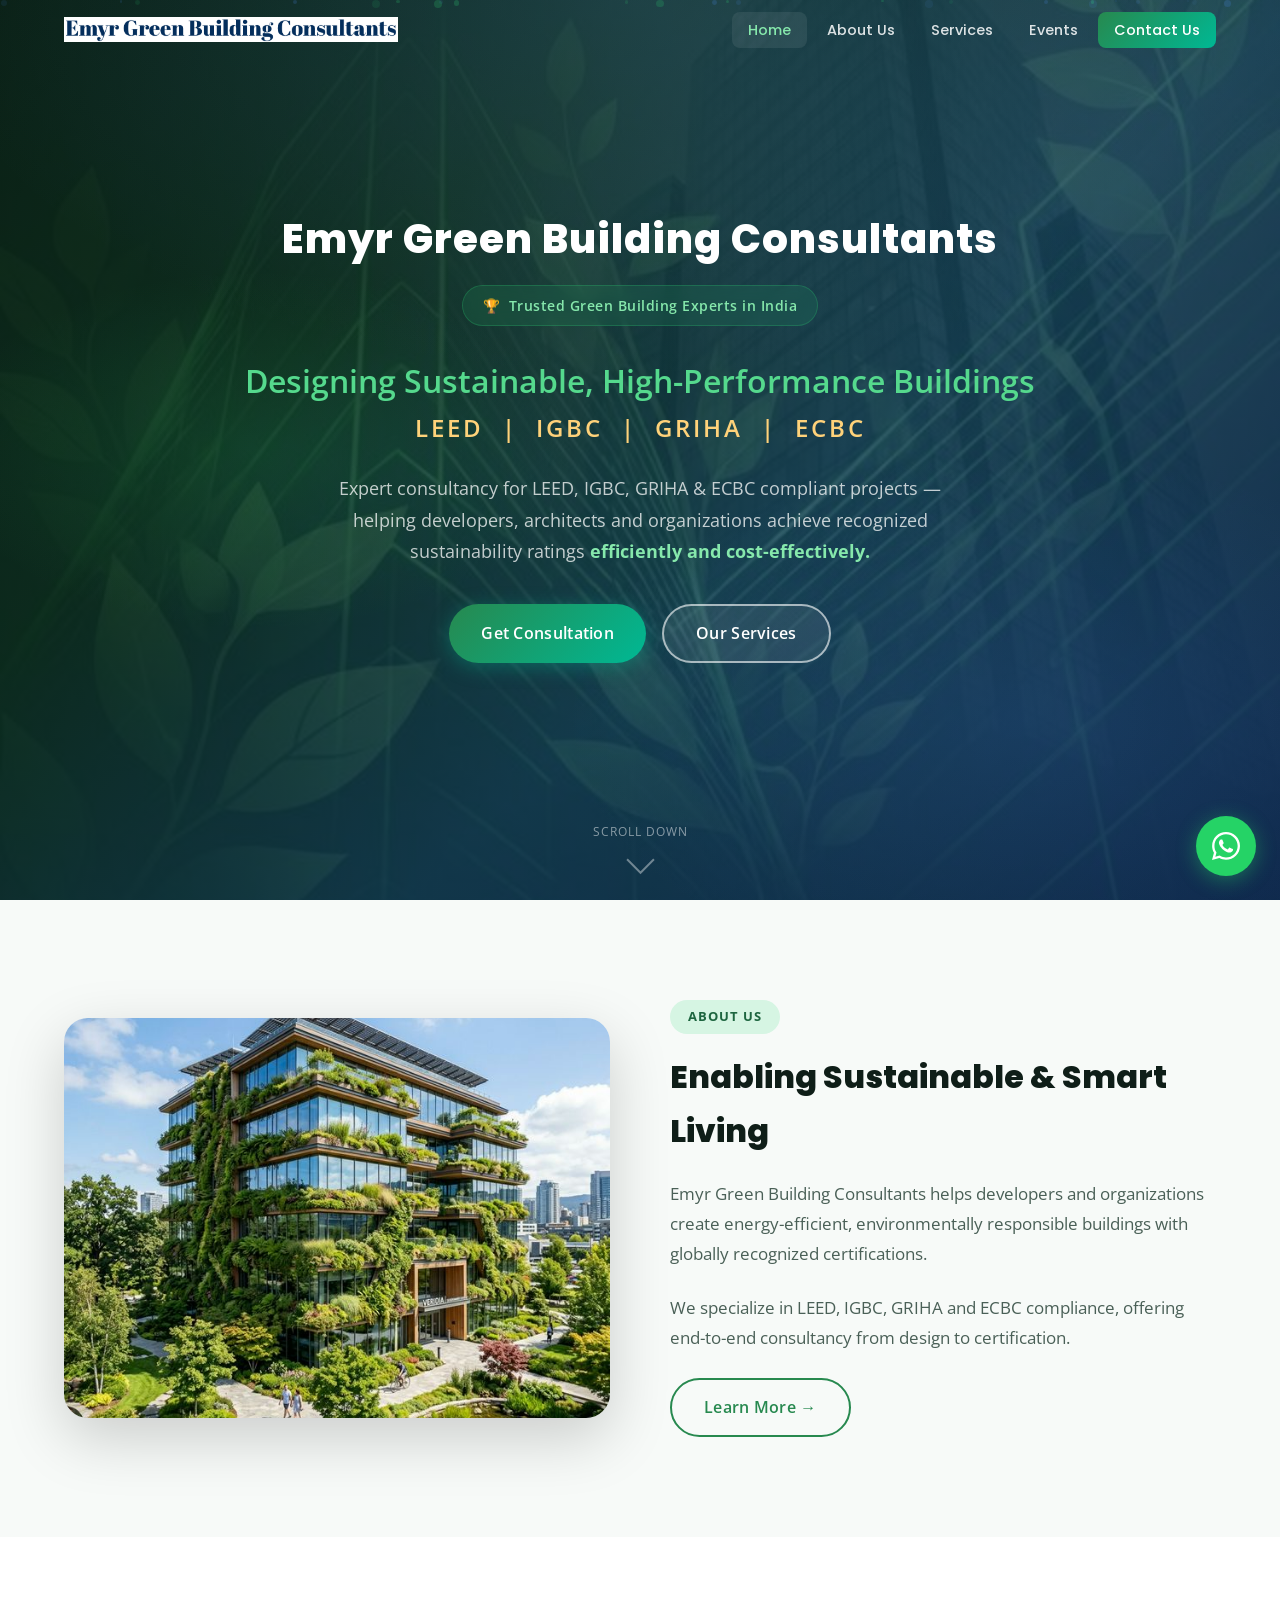
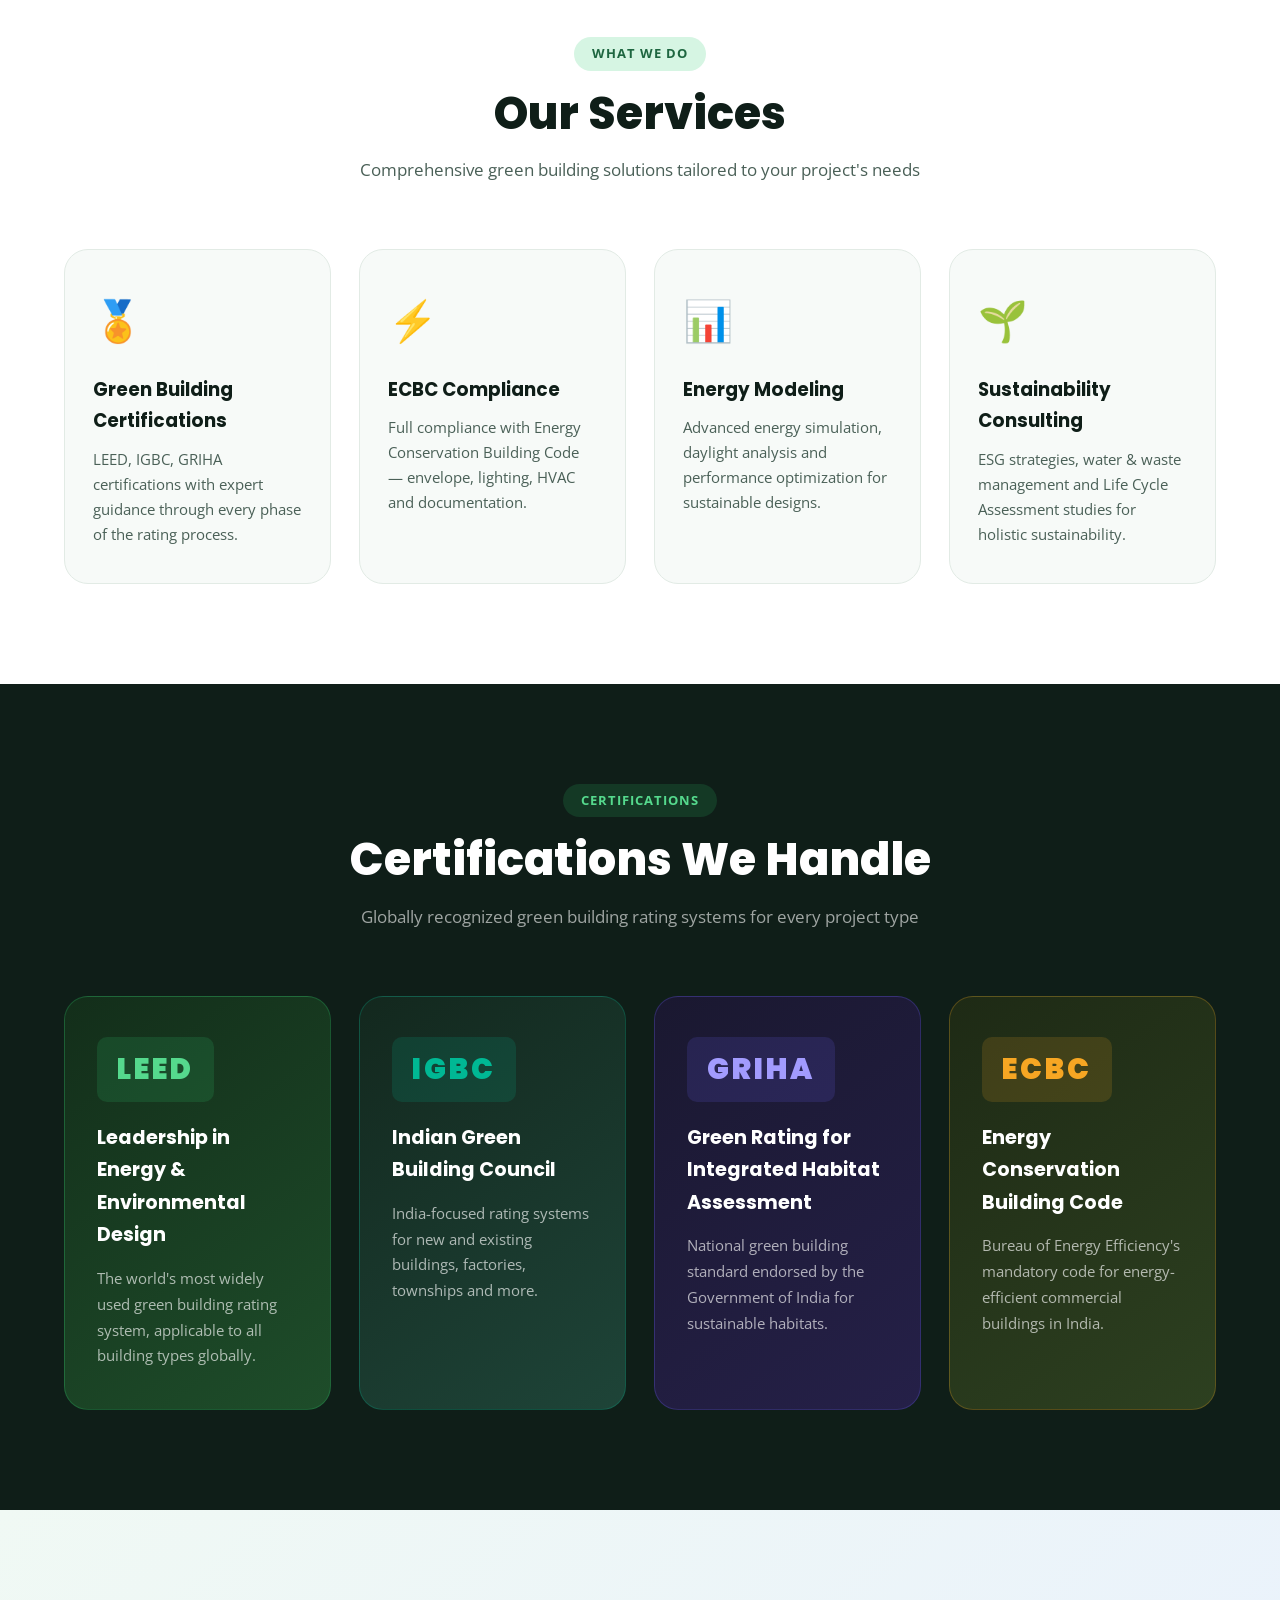
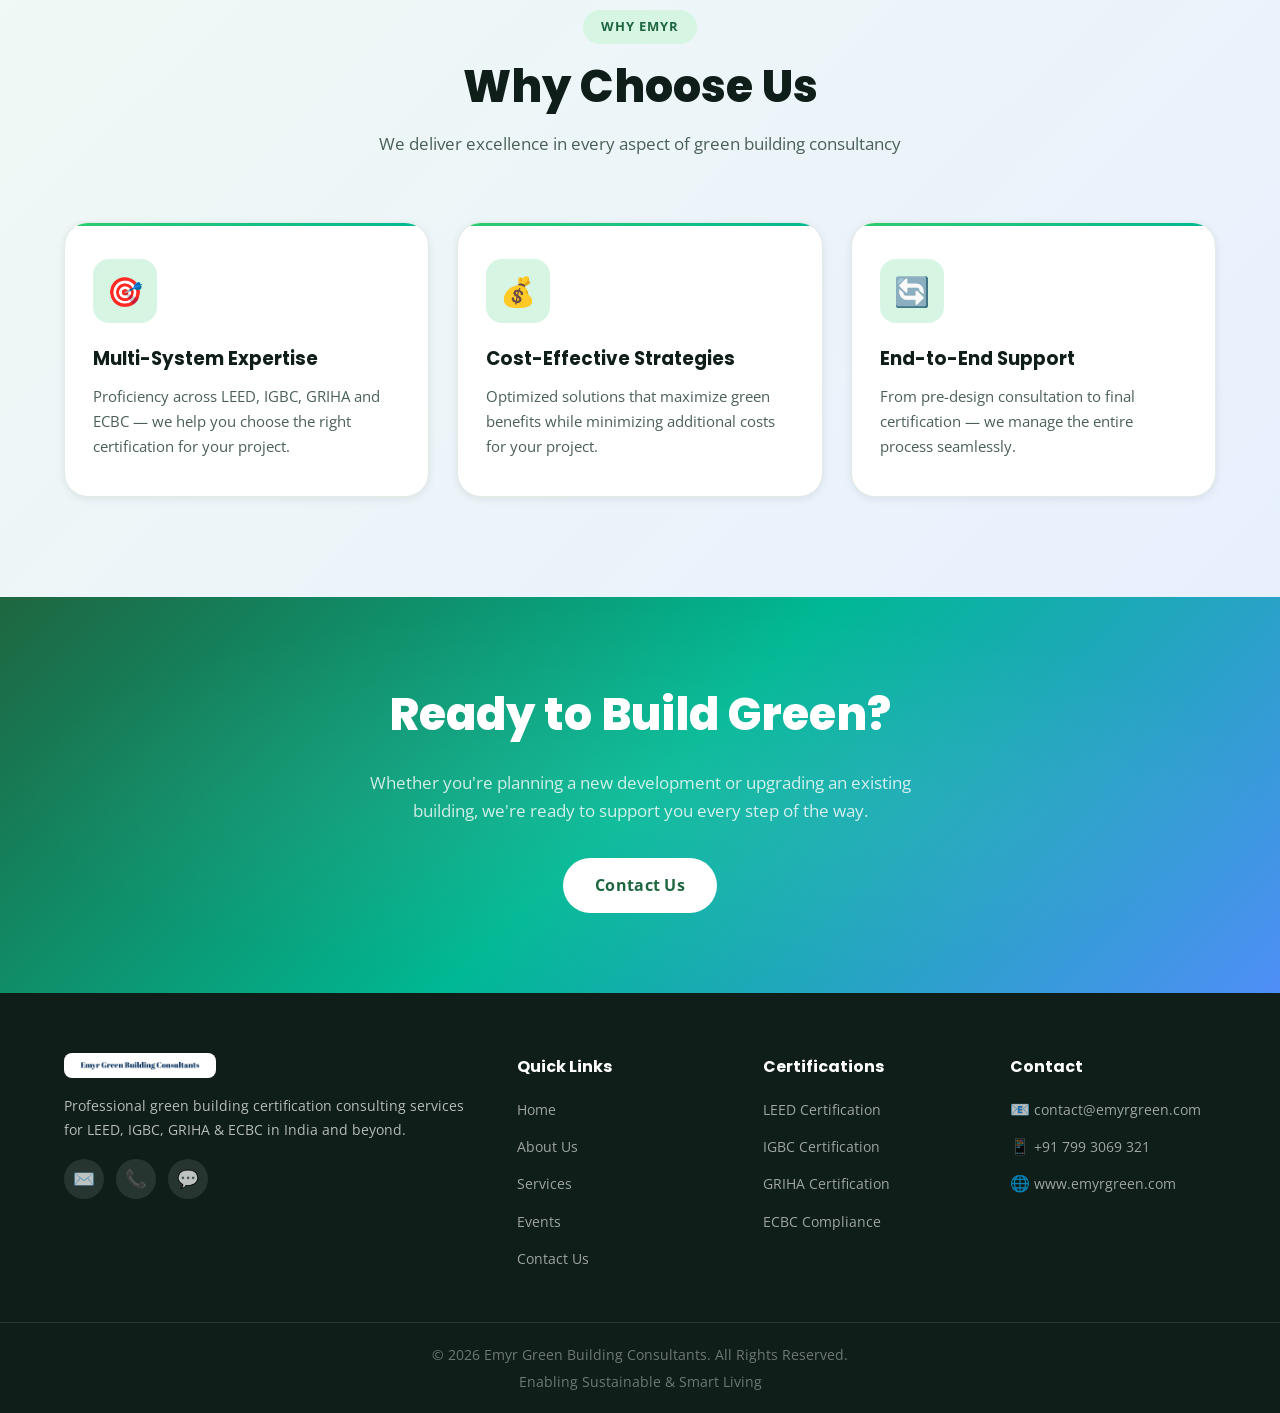
<file: index.html>
<!DOCTYPE html>
<html lang="en">

<head>
  <meta charset="UTF-8" />
  <meta name="viewport" content="width=device-width, initial-scale=1.0" />
  <title>Emyr Green Building Consultants | Sustainable Building Design India</title>
  <meta name="description"
    content="Emyr Green Building Consultants — Expert consultancy for LEED, IGBC, GRIHA & ECBC compliant projects. Designing sustainable, high-performance buildings in India." />
  <meta name="keywords"
    content="Green Building Consultants India, LEED Certification Consultant, IGBC Certification Services, ECBC Compliance Consultant, Sustainable Building Design" />
  <link rel="preconnect" href="https://fonts.googleapis.com" />
  <link rel="preconnect" href="https://fonts.gstatic.com" crossorigin />
  <link
    href="https://fonts.googleapis.com/css2?family=Open+Sans:wght@300;400;500;600;700&family=Poppins:wght@400;500;600;700;800;900&display=swap"
    rel="stylesheet" />
  <link rel="stylesheet" href="style.css" />
  <link rel="icon" type="image/png" href="Emyr1_logo.png" />
</head>

<body>

  <!-- NAVBAR -->
  <nav class="navbar" id="navbar">
    <div class="nav-container">
      <a href="index.html" class="nav-logo">
        <img src="Emyr1_logo.png" alt="Emyr Green Building Consultants" class="logo-img" />
      </a>
      <ul class="nav-links" id="navLinks">
        <li><a href="index.html" class="nav-link active">Home</a></li>
        <li><a href="about.html" class="nav-link">About Us</a></li>
        <li><a href="services.html" class="nav-link">Services</a></li>
        <li><a href="events.html" class="nav-link">Events</a></li>
        <li><a href="contact.html" class="nav-link btn-nav">Contact Us</a></li>
      </ul>
      <button class="hamburger" id="hamburger" aria-label="Toggle menu">
        <span></span><span></span><span></span>
      </button>
    </div>
  </nav>

  <!-- HERO -->
  <section class="hero" id="home">
    <div class="hero-bg-overlay"></div>
    <div class="particles" id="particles"></div>
    <div class="hero-content">
      <div class="hero-main-brand animate-fade-up" style="margin-bottom: 24px;">
        <div
          style="font-size: clamp(2.5rem, 2vw, 2rem); font-weight: 800; color: #fff; line-height: 1.1; font-family: var(--font-heading); letter-spacing: 1px;">
          Emyr Green Building Consultants</div>

      </div>
      <div class="hero-badge animate-fade-up delay-1">
        <span>🏆</span> Trusted Green Building Experts in India
      </div>
      <h1>
        <span class=" hero-subtitle-text">Designing Sustainable, High-Performance Buildings</span>
      </h1>
      <p class="hero-tagline animate-fade-up delay-2" style="font-size: 1.5rem; font-weight: 600;">
        LEED &nbsp;|&nbsp; IGBC &nbsp;|&nbsp; GRIHA &nbsp;|&nbsp; ECBC
      </p>
      <p class="hero-desc animate-fade-up delay-3">
        Expert consultancy for LEED, IGBC, GRIHA & ECBC compliant projects —
        helping developers, architects and organizations achieve recognized sustainability ratings
        <strong>efficiently and cost-effectively.</strong>
      </p>
      <div class="hero-cta animate-fade-up delay-4">
        <a href="contact.html" class="btn btn-primary">Get Consultation</a>
        <a href="services.html" class="btn btn-outline">Our Services</a>
      </div>

    </div>
    <div class="hero-scroll">
      <span>Scroll Down</span>
      <div class="scroll-arrow"></div>
    </div>
  </section>

  <!-- ABOUT SNAPSHOT -->
  <section class="section about-snapshot" id="about-snapshot">
    <div class="container">
      <div class="about-snapshot-grid">
        <div class="about-snapshot-img" data-aos="fade-right">
          <img src="about-hero.png" alt="Sustainable Green Building" />
        </div>
        <div class="about-snapshot-text" data-aos="fade-left">
          <div class="section-tag">ABOUT US</div>
          <h2>Enabling Sustainable &amp; Smart Living</h2>
          <p>Emyr Green Building Consultants helps developers and organizations create energy-efficient, environmentally
            responsible buildings with globally recognized certifications.</p>
          <p>We specialize in LEED, IGBC, GRIHA and ECBC compliance, offering end-to-end consultancy from design to
            certification.</p>
          <a href="about.html" class="btn btn-outline-dark">Learn More →</a>
        </div>
      </div>
    </div>
  </section>

  <!-- SERVICES OVERVIEW -->
  <section class="section services-overview" id="services-overview">
    <div class="container">
      <div class="section-header" data-aos="fade-up">
        <div class="section-tag">What We Do</div>
        <h2 class="section-title">Our Services</h2>
        <p class="section-subtitle">Comprehensive green building solutions tailored to your project's needs</p>
      </div>
      <div class="services-grid">
        <div class="service-card" data-aos="fade-up">
          <div class="service-icon">🏅</div>
          <h3>Green Building Certifications</h3>
          <p>LEED, IGBC, GRIHA certifications with expert guidance through every phase of the rating process.</p>
        </div>
        <div class="service-card" data-aos="fade-up">
          <div class="service-icon">⚡</div>
          <h3>ECBC Compliance</h3>
          <p>Full compliance with Energy Conservation Building Code — envelope, lighting, HVAC and documentation.</p>
        </div>
        <div class="service-card" data-aos="fade-up">
          <div class="service-icon">📊</div>
          <h3>Energy Modeling</h3>
          <p>Advanced energy simulation, daylight analysis and performance optimization for sustainable designs.</p>
        </div>
        <div class="service-card" data-aos="fade-up">
          <div class="service-icon">🌱</div>
          <h3>Sustainability Consulting</h3>
          <p>ESG strategies, water & waste management and Life Cycle Assessment studies for holistic sustainability.</p>
        </div>
      </div>
    </div>
  </section>

  <!-- CERTIFICATIONS WE HANDLE -->
  <section class="section certs-section" id="certifications">
    <div class="container">
      <div class="section-header" data-aos="fade-up">
        <div class="section-tag">Certifications</div>
        <h2 class="section-title">Certifications We Handle</h2>
        <p class="section-subtitle">Globally recognized green building rating systems for every project type</p>
      </div>
      <div class="certs-grid">
        <div class="cert-card leed-card" data-aos="fade-up">
          <div class="cert-logo-text">LEED</div>
          <h3>Leadership in Energy & Environmental Design</h3>
          <p>The world's most widely used green building rating system, applicable to all building types globally.</p>
        </div>
        <div class="cert-card igbc-card" data-aos="fade-up">
          <div class="cert-logo-text">IGBC</div>
          <h3>Indian Green Building Council</h3>
          <p>India-focused rating systems for new and existing buildings, factories, townships and more.</p>
        </div>
        <div class="cert-card griha-card" data-aos="fade-up">
          <div class="cert-logo-text">GRIHA</div>
          <h3>Green Rating for Integrated Habitat Assessment</h3>
          <p>National green building standard endorsed by the Government of India for sustainable habitats.</p>
        </div>
        <div class="cert-card ecbc-card" data-aos="fade-up">
          <div class="cert-logo-text">ECBC</div>
          <h3>Energy Conservation Building Code</h3>
          <p>Bureau of Energy Efficiency's mandatory code for energy-efficient commercial buildings in India.</p>
        </div>
      </div>
    </div>
  </section>

  <!-- WHY CHOOSE US -->
  <section class="section why-us" id="why-us">
    <div class="container">
      <div class="section-header" data-aos="fade-up">
        <div class="section-tag">Why Emyr</div>
        <h2 class="section-title">Why Choose Us</h2>
        <p class="section-subtitle">We deliver excellence in every aspect of green building consultancy</p>
      </div>
      <div class="why-us-grid">
        <div class="why-card" data-aos="fade-up">
          <div class="why-icon">🎯</div>
          <h3>Multi-System Expertise</h3>
          <p>Proficiency across LEED, IGBC, GRIHA and ECBC — we help you choose the right certification for your
            project.</p>
        </div>
        <div class="why-card" data-aos="fade-up">
          <div class="why-icon">💰</div>
          <h3>Cost-Effective Strategies</h3>
          <p>Optimized solutions that maximize green benefits while minimizing additional costs for your project.</p>
        </div>
        <div class="why-card" data-aos="fade-up">
          <div class="why-icon">🔄</div>
          <h3>End-to-End Support</h3>
          <p>From pre-design consultation to final certification — we manage the entire process seamlessly.</p>
        </div>

      </div>
    </div>
  </section>


  <!-- CTA BANNER -->
  <section class="cta-banner">
    <div class="container">
      <div class="cta-content" data-aos="zoom-in">
        <h2>Ready to Build Green?</h2>
        <p>Whether you're planning a new development or upgrading an existing building, we're ready to support you every
          step of the way.</p>
        <a href="contact.html" class="btn btn-white">Contact Us</a>
      </div>
    </div>
  </section>

  <!-- FOOTER -->
  <footer class="footer">
    <div class="footer-top">
      <div class="container">
        <div class="footer-grid">
          <div class="footer-brand">
            <div class="footer-logo">
              <img src="Emyr1_logo.png" alt="Emyr Green Building Consultants" class="logo-img-footer" />
            </div>
            <p>Professional green building certification consulting services for LEED, IGBC, GRIHA & ECBC in India and
              beyond.</p>
            <div class="footer-social">
              <a href="mailto:contact@emyrgreen.com" class="social-link" title="Email">✉️</a>
              <a href="tel:+917993069321" class="social-link" title="Call">📞</a>
              <a href="https://wa.me/917993069321" class="social-link" title="WhatsApp">💬</a>
            </div>
          </div>
          <div class="footer-col">
            <h4>Quick Links</h4>
            <ul>
              <li><a href="index.html">Home</a></li>
              <li><a href="about.html">About Us</a></li>
              <li><a href="services.html">Services</a></li>
              <li><a href="events.html">Events</a></li>
              <li><a href="contact.html">Contact Us</a></li>
            </ul>
          </div>
          <div class="footer-col">
            <h4>Certifications</h4>
            <ul>
              <li><a href="services.html#leed">LEED Certification</a></li>
              <li><a href="services.html#igbc">IGBC Certification</a></li>
              <li><a href="services.html#griha">GRIHA Certification</a></li>
              <li><a href="services.html#ecbc">ECBC Compliance</a></li>
            </ul>
          </div>
          <div class="footer-col">
            <h4>Contact</h4>
            <ul>
              <li>📧 <a href="mailto:contact@emyrgreen.com">contact@emyrgreen.com</a></li>
              <li>📱 <a href="tel:+917993069321">+91 799 3069 321</a></li>
              <li>🌐 <a href="https://www.emyrgreen.com">www.emyrgreen.com</a></li>
            </ul>
          </div>
        </div>
      </div>
    </div>
    <div class="footer-bottom">
      <div class="container">
        <p>&copy; 2026 Emyr Green Building Consultants. All Rights Reserved.</p>
        <p class="footer-credits">Enabling Sustainable & Smart Living</p>
      </div>
    </div>
  </footer>

  <!-- Back to Top -->
  <button class="back-to-top" id="backToTop" title="Back to top" aria-label="Back to top">↑</button>

  <!-- Floating WhatsApp -->
  <a href="https://wa.me/917993069321" class="floating-whatsapp" target="_blank" title="Chat on WhatsApp">
    <svg xmlns="http://www.w3.org/2000/svg" viewBox="0 0 448 512">
      <path
        d="M380.9 97.1C339 55.1 283.2 32 223.9 32c-122.4 0-222 99.6-222 222 0 39.1 10.2 77.3 29.6 111L0 480l117.7-30.9c32.4 17.7 68.9 27 106.1 27h.1c122.3 0 224.1-99.6 224.1-222 0-59.3-25.2-115-67.1-157zm-157 341.6c-33.2 0-65.7-8.9-94-25.7l-6.7-4-69.8 18.3L72 359.2l-4.4-7c-18.5-29.4-28.2-63.3-28.2-98.2 0-101.7 82.8-184.5 184.6-184.5 49.3 0 95.6 19.2 130.4 54.1 34.8 34.9 56.2 81.2 56.1 130.5 0 101.8-84.9 184.6-186.6 184.6zm101.2-138.2c-5.5-2.8-32.8-16.2-37.9-18-5.1-1.9-8.8-2.8-12.5 2.8-3.7 5.6-14.3 18-17.6 21.8-3.2 3.7-6.5 4.2-12 1.4-32.6-16.3-54-29.1-75.5-66-5.7-9.8 5.7-9.1 16.3-30.3 1.8-3.7.9-6.9-.5-9.7-1.4-2.8-12.5-30.1-17.1-41.2-4.5-10.8-9.1-9.3-12.5-9.5-3.2-.2-6.9-.2-10.6-.2-3.7 0-9.7 1.4-14.8 6.9-5.1 5.6-19.4 19-19.4 46.3 0 27.3 19.9 53.7 22.6 57.4 2.8 3.7 39.1 59.7 94.8 83.8 35.2 15.2 49 16.5 66.6 13.9 10.7-1.6 32.8-13.4 37.4-26.4 4.6-13 4.6-24.1 3.2-26.4-1.3-2.5-5-3.9-10.5-6.6z" />
    </svg>
  </a>

  <script src="script.js"></script>
</body>

</html>
</file>
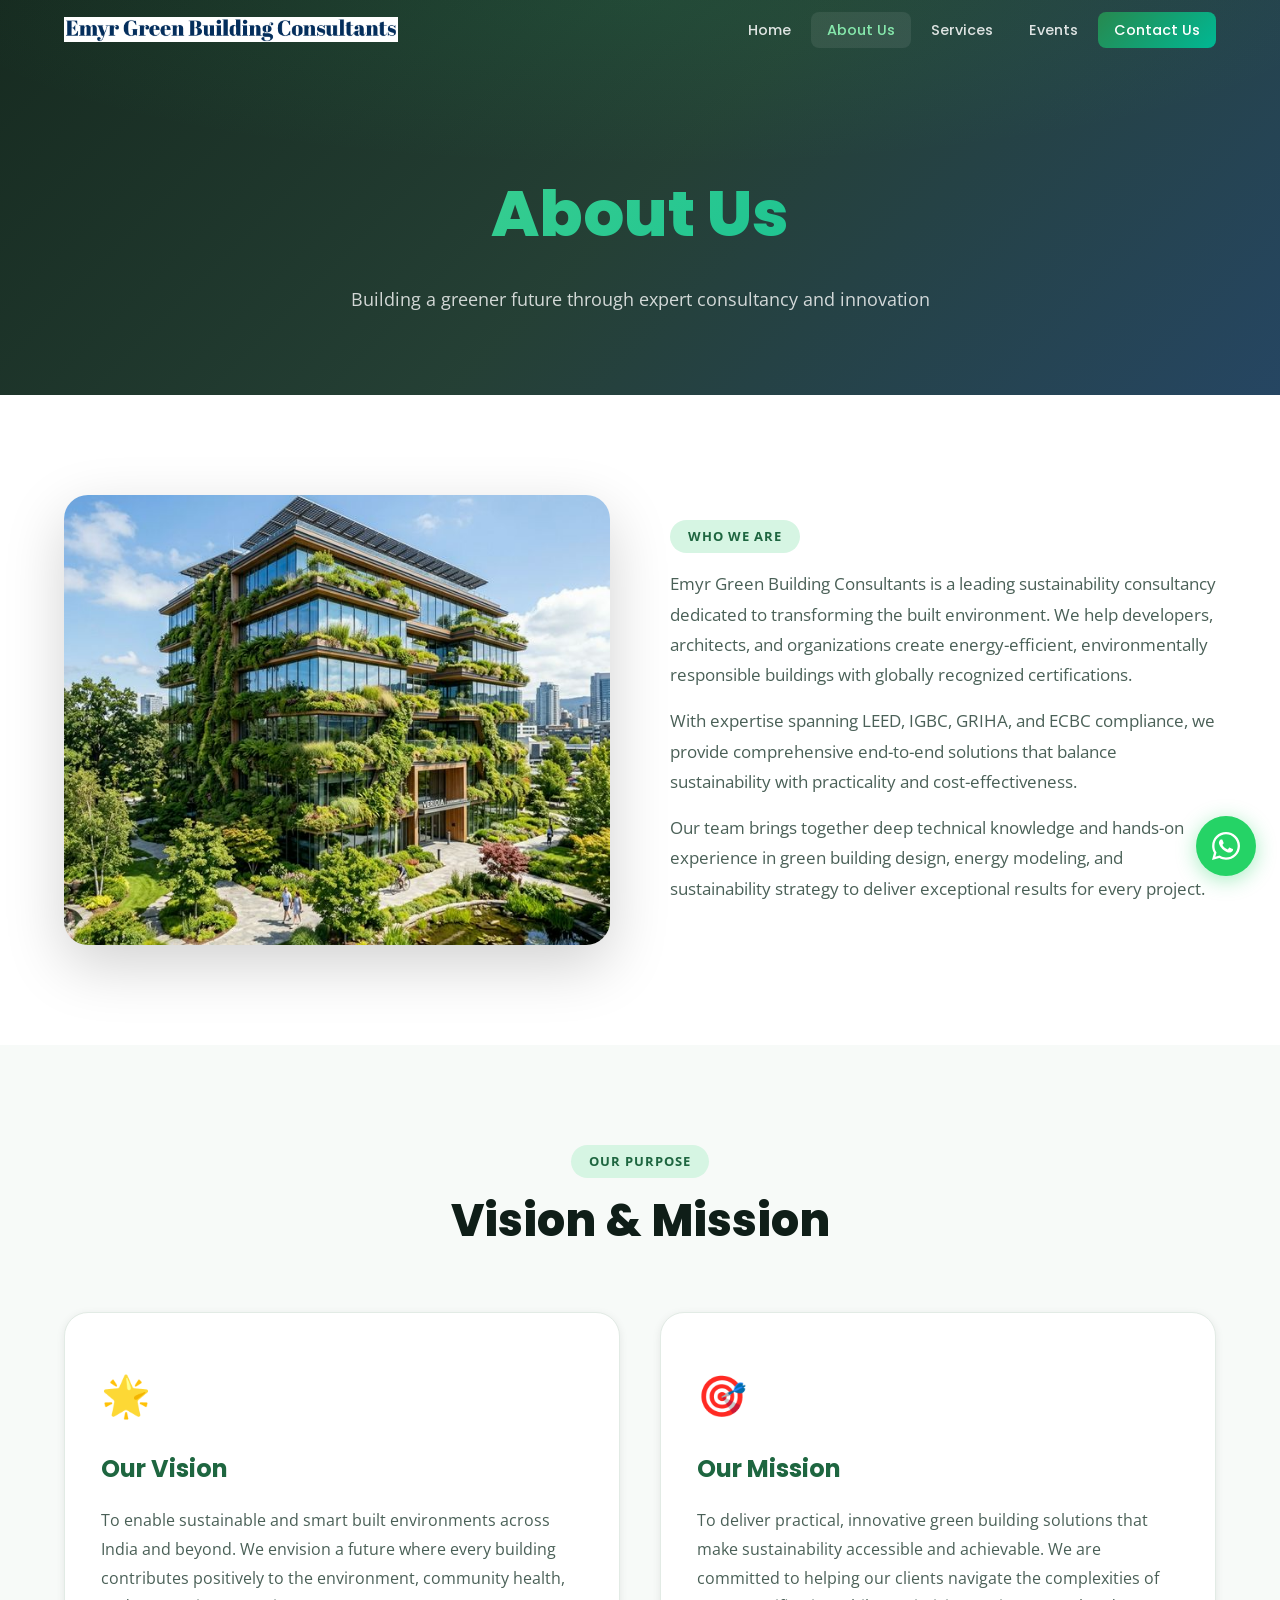
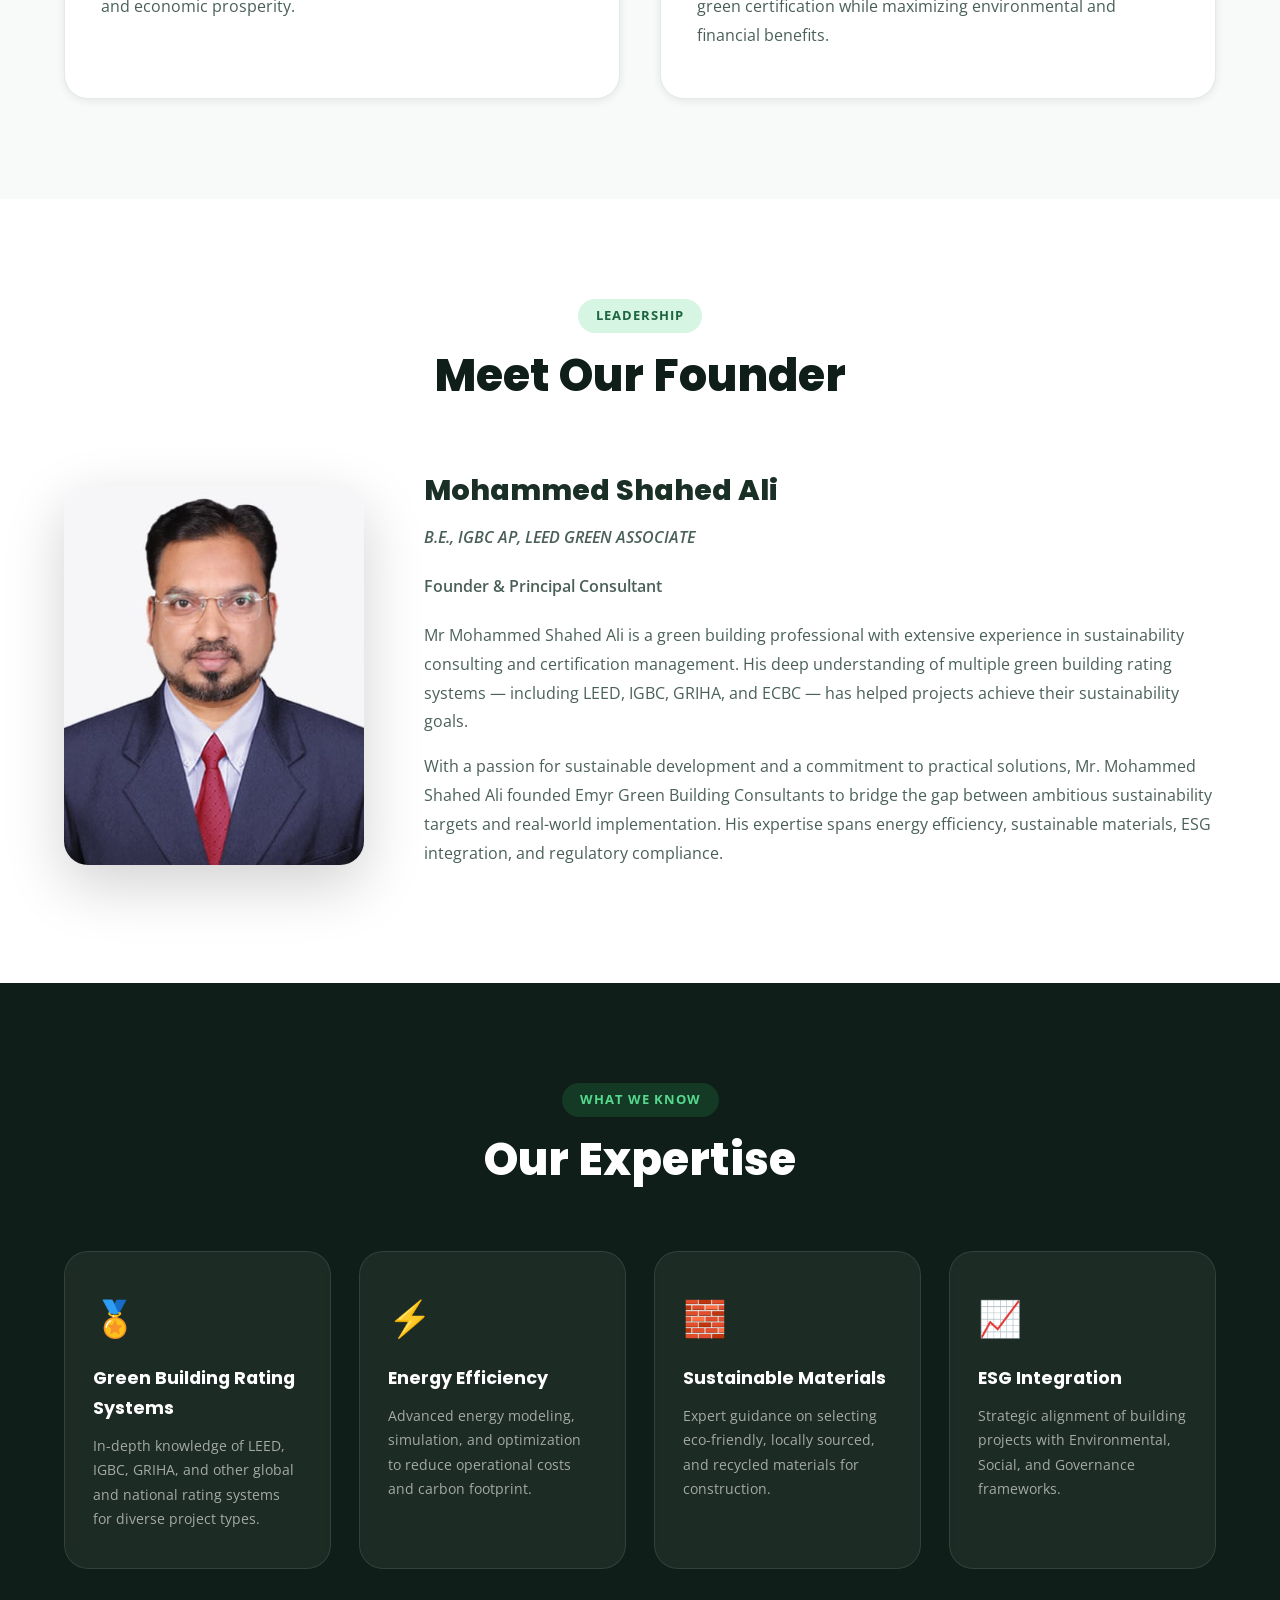
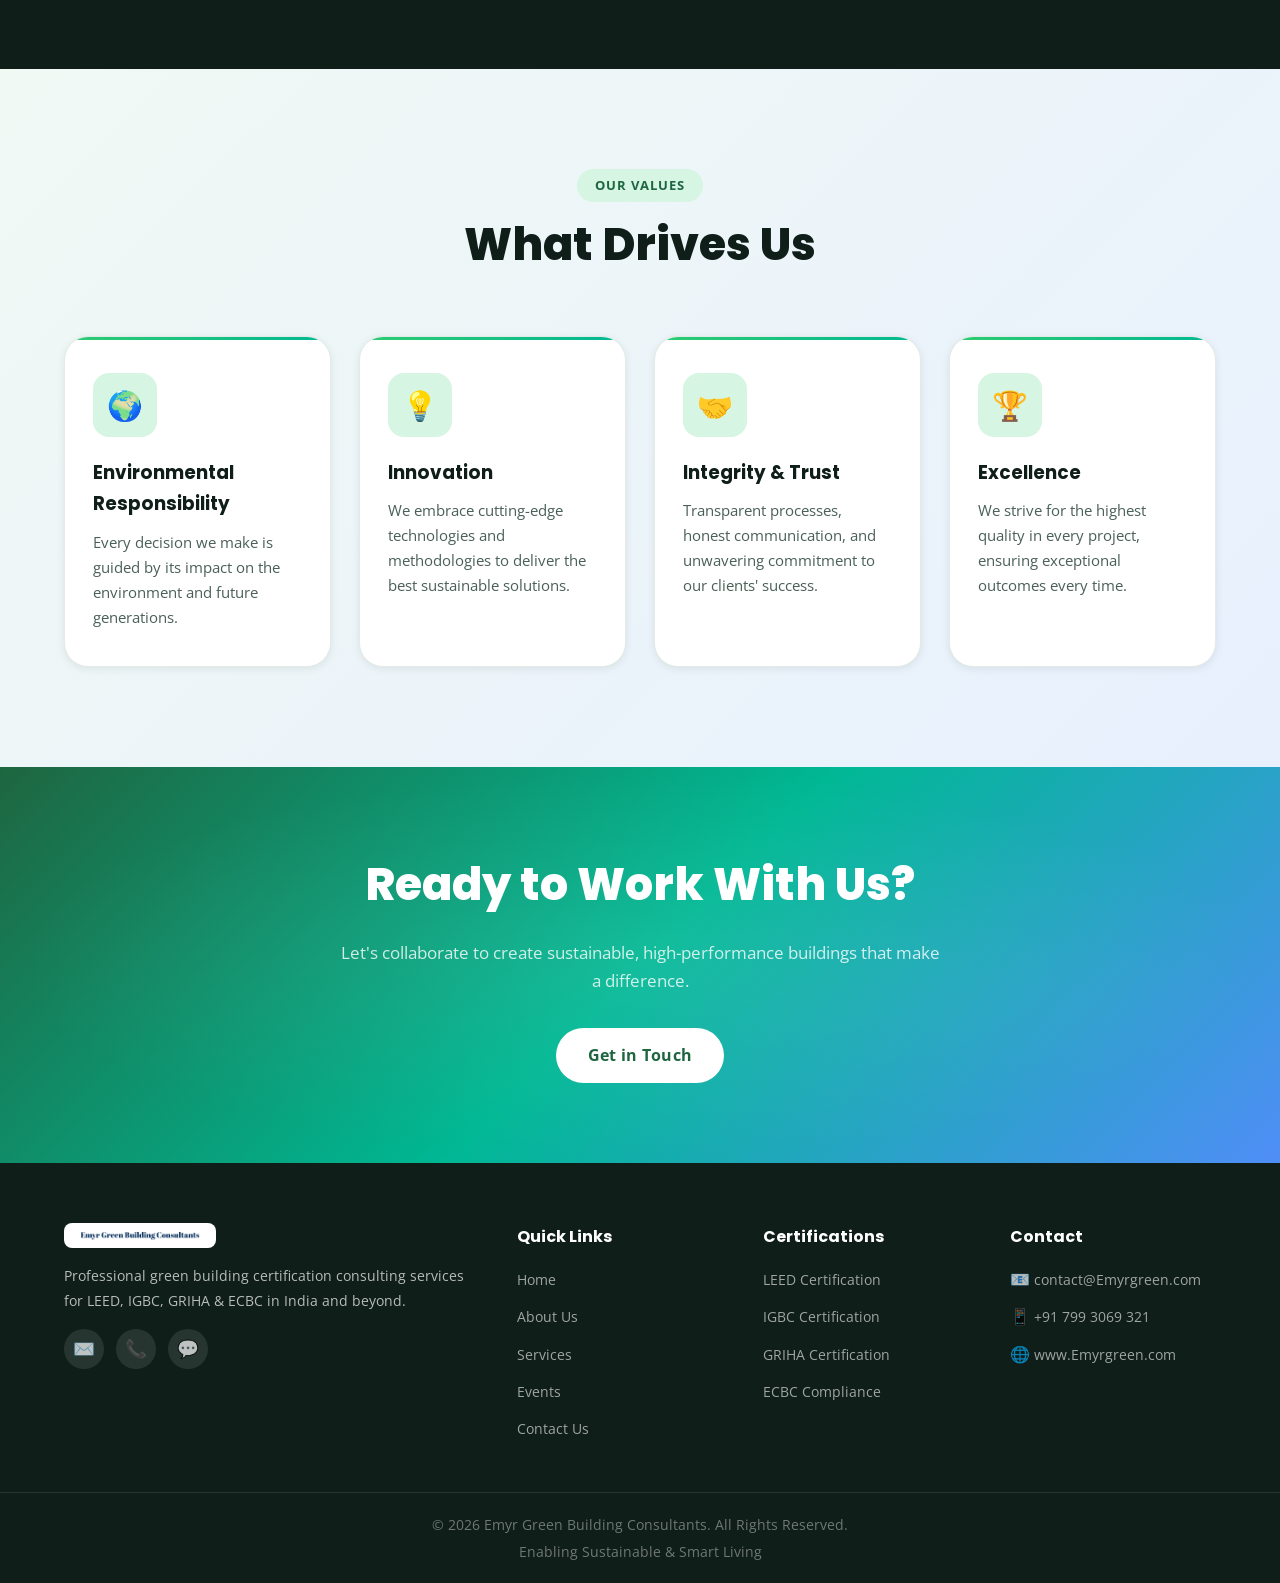
<file: about.html>
<!DOCTYPE html>
<html lang="en">

<head>
    <meta charset="UTF-8" />
    <meta name="viewport" content="width=device-width, initial-scale=1.0" />
    <title>About Us | Emyr Green Building Consultants</title>
    <meta name="description"
        content="Learn about Emyr Green Building Consultants — our mission, vision, expertise, and founder Mohammed Shahed Ali." />
    <meta name="keywords"
        content="Green Building Consultants India, Emyr About, Sustainable Building Experts, Mohammed Shahed Ali" />
    <link rel="preconnect" href="https://fonts.googleapis.com" />
    <link rel="preconnect" href="https://fonts.gstatic.com" crossorigin />
    <link
        href="https://fonts.googleapis.com/css2?family=Open+Sans:wght@300;400;500;600;700&family=Poppins:wght@400;500;600;700;800;900&display=swap"
        rel="stylesheet" />
    <link rel="stylesheet" href="style.css" />
    <link rel="icon" type="image/png" href="Emyr1_logo.png" />
</head>

<body>

    <!-- NAVBAR -->
    <nav class="navbar" id="navbar">
        <div class="nav-container">
            <a href="index.html" class="nav-logo">
                <img src="Emyr1_logo.png" alt="Emyr Green Building Consultants" class="logo-img" />
            </a>
            <ul class="nav-links" id="navLinks">
                <li><a href="index.html" class="nav-link">Home</a></li>
                <li><a href="about.html" class="nav-link active">About Us</a></li>
                <li><a href="services.html" class="nav-link">Services</a></li>
                <li><a href="events.html" class="nav-link">Events</a></li>
                <li><a href="contact.html" class="nav-link btn-nav">Contact Us</a></li>
            </ul>
            <button class="hamburger" id="hamburger" aria-label="Toggle menu">
                <span></span><span></span><span></span>
            </button>
        </div>
    </nav>

    <!-- PAGE HEADER -->
    <section class="page-header">
        <h1>About Us</h1>
        <p>Building a greener future through expert consultancy and innovation</p>
    </section>

    <!-- COMPANY OVERVIEW -->
    <section class="section about-overview">
        <div class="container">
            <div class="about-grid">
                <div class="about-img" data-aos="fade-right">
                    <img src="about-hero.png" alt="Modern Green Building" />
                </div>
                <div class="about-text" data-aos="fade-left">
                    <div class="section-tag">Who We Are</div>
                    <!-- <h2 style="white-space: nowrap;">Emyr Green Building Consultants</h2> -->
                    <p>Emyr Green Building Consultants is a leading sustainability consultancy dedicated to transforming
                        the built environment. We help developers, architects, and organizations create
                        energy-efficient, environmentally responsible buildings with globally recognized certifications.
                    </p>
                    <p>With expertise spanning LEED, IGBC, GRIHA, and ECBC compliance, we provide comprehensive
                        end-to-end solutions that balance sustainability with practicality and cost-effectiveness.</p>
                    <p>Our team brings together deep technical knowledge and hands-on experience in green building
                        design, energy modeling, and sustainability strategy to deliver exceptional results for every
                        project.</p>
                </div>
            </div>
        </div>
    </section>

    <!-- VISION & MISSION -->
    <section class=" section vision-mission">
        <div class="container">
            <div class="section-header" data-aos="fade-up">
                <div class="section-tag">Our Purpose</div>
                <h2 class="section-title">Vision & Mission</h2>
            </div>
            <div class="vm-grid">
                <div class="vm-card" data-aos="fade-up">
                    <div class="vm-icon">🌟</div>
                    <h3>Our Vision</h3>
                    <p>To enable sustainable and smart built environments across India and beyond. We
                        envision a future
                        where every building contributes positively to the environment, community
                        health, and economic
                        prosperity.</p>
                </div>
                <div class="vm-card" data-aos="fade-up">
                    <div class="vm-icon">🎯</div>
                    <h3>Our Mission</h3>
                    <p>To deliver practical, innovative green building solutions that make
                        sustainability accessible and
                        achievable. We are committed to helping our clients navigate the complexities of
                        green
                        certification while maximizing environmental and financial benefits.</p>
                </div>
            </div>
        </div>
    </section>

    <!-- FOUNDER -->
    <section class="section founder-section">
        <div class="container">
            <div class="section-header" data-aos="fade-up">
                <div class="section-tag">Leadership</div>
                <h2 class="section-title">Meet Our Founder</h2>
            </div>
            <div class="founder-grid" data-aos="fade-up">
                <div class="founder-img">
                    <img src="founder.png" alt="Mohammed Shahed Ali" />
                </div>
                <div class="founder-text">
                    <h3>Mohammed Shahed Ali</h3>
                    <span class="founder-title">
                        <p><i>B.E., IGBC AP, LEED GREEN ASSOCIATE</i></p>
                    </span>
                    <span class="founder-title">
                        <p>Founder & Principal Consultant</p>
                    </span>
                    <p>Mr Mohammed Shahed Ali is a green building professional with extensive experience in
                        sustainability consulting and certification management. His deep understanding of multiple green
                        building rating systems — including LEED, IGBC, GRIHA, and ECBC — has helped projects
                        achieve their sustainability goals.</p>
                    <p>With a passion for sustainable development and a commitment to practical solutions, Mr. Mohammed
                        Shahed
                        Ali
                        founded Emyr Green Building Consultants to bridge the gap between ambitious sustainability
                        targets and real-world implementation. His expertise spans energy efficiency, sustainable
                        materials, ESG integration, and regulatory compliance.</p>
                </div>
            </div>
        </div>
    </section>

    <!-- OUR EXPERTISE -->
    <section class="section expertise-section">
        <div class="container">
            <div class="section-header" data-aos="fade-up">
                <div class="section-tag">What We Know</div>
                <h2 class="section-title">Our Expertise</h2>
            </div>
            <div class="expertise-grid">
                <div class="expertise-card" data-aos="fade-up">
                    <div class="exp-icon">🏅</div>
                    <h3>Green Building Rating Systems</h3>
                    <p>In-depth knowledge of LEED, IGBC, GRIHA, and other global and national rating systems for diverse
                        project types.</p>
                </div>
                <div class="expertise-card" data-aos="fade-up">
                    <div class="exp-icon">⚡</div>
                    <h3>Energy Efficiency</h3>
                    <p>Advanced energy modeling, simulation, and optimization to reduce operational costs and carbon
                        footprint.</p>
                </div>
                <div class="expertise-card" data-aos="fade-up">
                    <div class="exp-icon">🧱</div>
                    <h3>Sustainable Materials</h3>
                    <p>Expert guidance on selecting eco-friendly, locally sourced, and recycled materials for
                        construction.</p>
                </div>
                <div class="expertise-card" data-aos="fade-up">
                    <div class="exp-icon">📈</div>
                    <h3>ESG Integration</h3>
                    <p>Strategic alignment of building projects with Environmental, Social, and Governance frameworks.
                    </p>
                </div>
            </div>
        </div>
    </section>

    <!-- CORE VALUES -->
    <section class="section why-us">
        <div class="container">
            <div class="section-header" data-aos="fade-up">
                <div class="section-tag">Our Values</div>
                <h2 class="section-title">What Drives Us</h2>
            </div>
            <div class="why-us-grid">
                <div class="why-card" data-aos="fade-up">
                    <div class="why-icon">🌍</div>
                    <h3>Environmental Responsibility</h3>
                    <p>Every decision we make is guided by its impact on the environment and future generations.</p>
                </div>
                <div class="why-card" data-aos="fade-up">
                    <div class="why-icon">💡</div>
                    <h3>Innovation</h3>
                    <p>We embrace cutting-edge technologies and methodologies to deliver the best sustainable solutions.
                    </p>
                </div>
                <div class="why-card" data-aos="fade-up">
                    <div class="why-icon">🤝</div>
                    <h3>Integrity & Trust</h3>
                    <p>Transparent processes, honest communication, and unwavering commitment to our clients' success.
                    </p>
                </div>
                <div class="why-card" data-aos="fade-up">
                    <div class="why-icon">🏆</div>
                    <h3>Excellence</h3>
                    <p>We strive for the highest quality in every project, ensuring exceptional outcomes every time.</p>
                </div>
            </div>
        </div>
    </section>

    <!-- CTA BANNER -->
    <section class="cta-banner">
        <div class="container">
            <div class="cta-content" data-aos="zoom-in">
                <h2>Ready to Work With Us?</h2>
                <p>Let's collaborate to create sustainable, high-performance buildings that make a difference.</p>
                <a href="contact.html" class="btn btn-white">Get in Touch</a>
            </div>
        </div>
    </section>

    <!-- FOOTER -->
    <footer class="footer">
        <div class="footer-top">
            <div class="container">
                <div class="footer-grid">
                    <div class="footer-brand">
                        <div class="footer-logo">
                            <img src="Emyr1_logo.png" alt="Emyr Green Building Consultants" class="logo-img-footer" />
                        </div>
                        <p>Professional green building certification consulting services for LEED, IGBC, GRIHA & ECBC in
                            India and beyond.</p>
                        <div class="footer-social">
                            <a href="mailto:contact@Emyrgreen.com" class="social-link" title="Email">✉️</a>
                            <a href="tel:+917993069321" class="social-link" title="Call">📞</a>
                            <a href="https://wa.me/917993069321" class="social-link" title="WhatsApp">💬</a>
                        </div>
                    </div>
                    <div class="footer-col">
                        <h4>Quick Links</h4>
                        <ul>
                            <li><a href="index.html">Home</a></li>
                            <li><a href="about.html">About Us</a></li>
                            <li><a href="services.html">Services</a></li>
                            <li><a href="events.html">Events</a></li>
                            <li><a href="contact.html">Contact Us</a></li>
                        </ul>
                    </div>
                    <div class="footer-col">
                        <h4>Certifications</h4>
                        <ul>
                            <li><a href="services.html#leed">LEED Certification</a></li>
                            <li><a href="services.html#igbc">IGBC Certification</a></li>
                            <li><a href="services.html#griha">GRIHA Certification</a></li>
                            <li><a href="services.html#ecbc">ECBC Compliance</a></li>
                        </ul>
                    </div>
                    <div class="footer-col">
                        <h4>Contact</h4>
                        <ul>
                            <li>📧 <a href="mailto:contact@Emyrgreen.com">contact@Emyrgreen.com</a></li>
                            <li>📱 <a href="tel:+917993069321">+91 799 3069 321</a></li>
                            <li>🌐 <a href="https://www.Emyrgreen.com">www.Emyrgreen.com</a></li>
                        </ul>
                    </div>
                </div>
            </div>
        </div>
        <div class="footer-bottom">
            <div class="container">
                <p>&copy; 2026 Emyr Green Building Consultants. All Rights Reserved.</p>
                <p class="footer-credits">Enabling Sustainable & Smart Living</p>
            </div>
        </div>
    </footer>

    <button class="back-to-top" id="backToTop" title="Back to top" aria-label="Back to top">↑</button>
    <a href="https://wa.me/917993069321" class="floating-whatsapp" target="_blank" title="Chat on WhatsApp">
        <svg xmlns="http://www.w3.org/2000/svg" viewBox="0 0 448 512">
            <path
                d="M380.9 97.1C339 55.1 283.2 32 223.9 32c-122.4 0-222 99.6-222 222 0 39.1 10.2 77.3 29.6 111L0 480l117.7-30.9c32.4 17.7 68.9 27 106.1 27h.1c122.3 0 224.1-99.6 224.1-222 0-59.3-25.2-115-67.1-157zm-157 341.6c-33.2 0-65.7-8.9-94-25.7l-6.7-4-69.8 18.3L72 359.2l-4.4-7c-18.5-29.4-28.2-63.3-28.2-98.2 0-101.7 82.8-184.5 184.6-184.5 49.3 0 95.6 19.2 130.4 54.1 34.8 34.9 56.2 81.2 56.1 130.5 0 101.8-84.9 184.6-186.6 184.6zm101.2-138.2c-5.5-2.8-32.8-16.2-37.9-18-5.1-1.9-8.8-2.8-12.5 2.8-3.7 5.6-14.3 18-17.6 21.8-3.2 3.7-6.5 4.2-12 1.4-32.6-16.3-54-29.1-75.5-66-5.7-9.8 5.7-9.1 16.3-30.3 1.8-3.7.9-6.9-.5-9.7-1.4-2.8-12.5-30.1-17.1-41.2-4.5-10.8-9.1-9.3-12.5-9.5-3.2-.2-6.9-.2-10.6-.2-3.7 0-9.7 1.4-14.8 6.9-5.1 5.6-19.4 19-19.4 46.3 0 27.3 19.9 53.7 22.6 57.4 2.8 3.7 39.1 59.7 94.8 83.8 35.2 15.2 49 16.5 66.6 13.9 10.7-1.6 32.8-13.4 37.4-26.4 4.6-13 4.6-24.1 3.2-26.4-1.3-2.5-5-3.9-10.5-6.6z" />
        </svg>
    </a>

    <script src="script.js"></script>
</body>

</html>
</file>
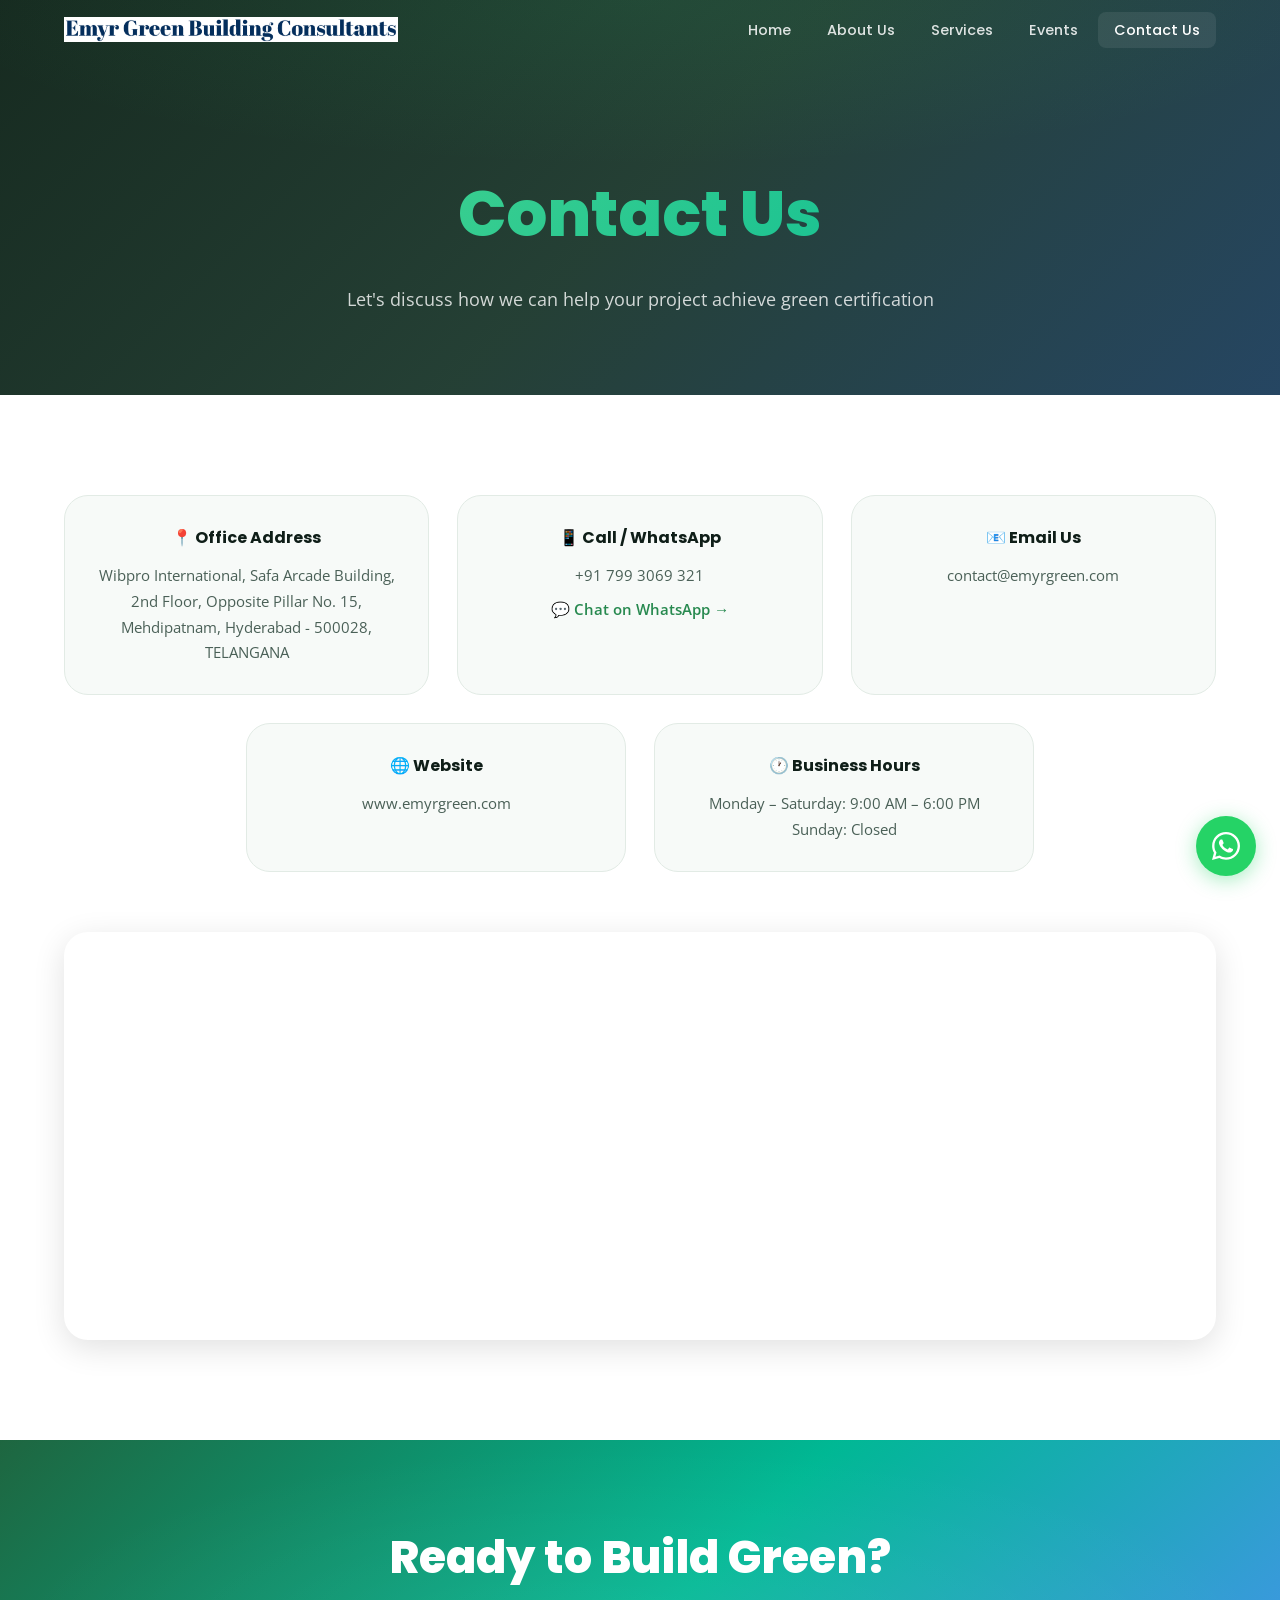
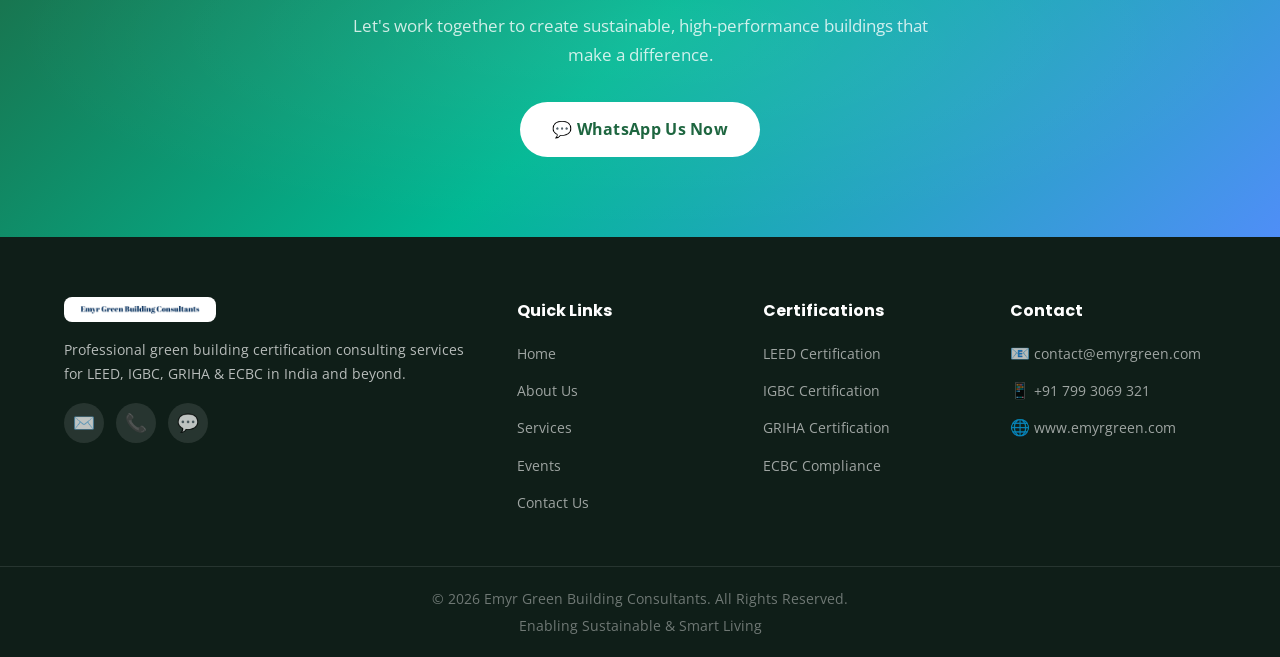
<file: contact.html>
<!DOCTYPE html>
<html lang="en">

<head>
    <meta charset="UTF-8" />
    <meta name="viewport" content="width=device-width, initial-scale=1.0" />
    <title>Contact Us | Emyr Green Building Consultants</title>
    <meta name="description"
        content="Get in touch with Emyr Green Building Consultants for expert green building certification and sustainability consulting in India." />
    <meta name="keywords"
        content="Contact Green Building Consultant, LEED Consultant Hyderabad, IGBC Consultant Telangana, ECBC Compliance India" />
    <link rel="preconnect" href="https://fonts.googleapis.com" />
    <link rel="preconnect" href="https://fonts.gstatic.com" crossorigin />
    <link
        href="https://fonts.googleapis.com/css2?family=Open+Sans:wght@300;400;500;600;700&family=Poppins:wght@400;500;600;700;800;900&display=swap"
        rel="stylesheet" />
    <link rel="stylesheet" href="style.css" />
    <link rel="icon" type="image/png" href="Emyr1_logo.png" />
</head>

<body>

    <!-- NAVBAR -->
    <nav class="navbar" id="navbar">
        <div class="nav-container">
            <a href="index.html" class="nav-logo">
                <img src="Emyr1_logo.png" alt="Emyr Green Building Consultants" class="logo-img" />
            </a>
            <ul class="nav-links" id="navLinks">
                <li><a href="index.html" class="nav-link">Home</a></li>
                <li><a href="about.html" class="nav-link">About Us</a></li>
                <li><a href="services.html" class="nav-link">Services</a></li>
                <li><a href="events.html" class="nav-link">Events</a></li>
                <li><a href="contact.html" class="nav-link btn-nav active">Contact Us</a></li>
            </ul>
            <button class="hamburger" id="hamburger" aria-label="Toggle menu">
                <span></span><span></span><span></span>
            </button>
        </div>
    </nav>

    <!-- PAGE HEADER -->
    <section class="page-header">
        <h1>Contact Us</h1>
        <p>Let's discuss how we can help your project achieve green certification</p>
    </section>

    <!-- CONTACT SECTION -->
    <section class="section contact-section">
        <div class="container">
            <div class="contact-grid" style="grid-template-columns: 1fr;">

                <!-- CONTACT INFO -->
                <div class="contact-info-panel" data-aos="fade-left"
                    style="display: flex; flex-direction: row; flex-wrap: wrap; justify-content: center; align-items: stretch; gap: 28px;">
                    <div class="info-card" style="flex: 1 1 300px; max-width: 380px; text-align: center;">
                        <h4 style="justify-content: center;">📍 Office Address</h4>
                        <p>Wibpro International, Safa Arcade Building, 2nd Floor, Opposite Pillar No. 15, Mehdipatnam,
                            Hyderabad - 500028, TELANGANA</p>
                    </div>
                    <div class="info-card" style="flex: 1 1 300px; max-width: 380px; text-align: center;">
                        <h4 style="justify-content: center;">📱 Call / WhatsApp</h4>
                        <p><a href="tel:+917993069321">+91 799 3069 321</a></p>
                        <p style="margin-top:8px;"><a href="https://wa.me/917993069321"
                                style="color:var(--green-600);font-weight:600;">💬 Chat on WhatsApp →</a></p>
                    </div>
                    <div class="info-card" style="flex: 1 1 300px; max-width: 380px; text-align: center;">
                        <h4 style="justify-content: center;">📧 Email Us</h4>
                        <p><a href="mailto:contact@emyrgreen.com">contact@emyrgreen.com</a></p>
                    </div>
                    <div class="info-card" style="flex: 1 1 300px; max-width: 380px; text-align: center;">
                        <h4 style="justify-content: center;">🌐 Website</h4>
                        <p><a href="https://www.emyrgreen.com">www.emyrgreen.com</a></p>
                    </div>
                    <div class="info-card" style="flex: 1 1 300px; max-width: 380px; text-align: center;">
                        <h4 style="justify-content: center;">🕐 Business Hours</h4>
                        <p>Monday – Saturday: 9:00 AM – 6:00 PM<br />Sunday: Closed</p>
                    </div>
                </div>
            </div>

            <!-- GOOGLE MAP -->
            <div class="map-section" data-aos="fade-up">
                <iframe src="https://maps.google.com/maps?q=17.394606,78.439443&hl=en&z=15&amp;output=embed"
                    allowfullscreen="" loading="lazy" referrerpolicy="no-referrer-when-downgrade"
                    title="Emyr Office Location"></iframe>
            </div>
        </div>
    </section>



    <!-- CTA BANNER -->
    <section class="cta-banner">
        <div class="container">
            <div class="cta-content" data-aos="zoom-in">
                <h2>Ready to Build Green?</h2>
                <p>Let's work together to create sustainable, high-performance buildings that make a difference.</p>
                <a href="https://wa.me/917993069321" class="btn btn-white" target="_blank">💬 WhatsApp Us Now</a>
            </div>
        </div>
    </section>

    <!-- FOOTER -->
    <footer class="footer">
        <div class="footer-top">
            <div class="container">
                <div class="footer-grid">
                    <div class="footer-brand">
                        <div class="footer-logo">
                            <img src="Emyr1_logo.png" alt="Emyr Green Building Consultants" class="logo-img-footer" />
                        </div>
                        <p>Professional green building certification consulting services for LEED, IGBC, GRIHA & ECBC in
                            India and beyond.</p>
                        <div class="footer-social">
                            <a href="mailto:contact@emyrgreen.com" class="social-link" title="Email">✉️</a>
                            <a href="tel:+917993069321" class="social-link" title="Call">📞</a>
                            <a href="https://wa.me/917993069321" class="social-link" title="WhatsApp">💬</a>
                        </div>
                    </div>
                    <div class="footer-col">
                        <h4>Quick Links</h4>
                        <ul>
                            <li><a href="index.html">Home</a></li>
                            <li><a href="about.html">About Us</a></li>
                            <li><a href="services.html">Services</a></li>
                            <li><a href="events.html">Events</a></li>
                            <li><a href="contact.html">Contact Us</a></li>
                        </ul>
                    </div>
                    <div class="footer-col">
                        <h4>Certifications</h4>
                        <ul>
                            <li><a href="services.html#leed">LEED Certification</a></li>
                            <li><a href="services.html#igbc">IGBC Certification</a></li>
                            <li><a href="services.html#griha">GRIHA Certification</a></li>
                            <li><a href="services.html#ecbc">ECBC Compliance</a></li>
                        </ul>
                    </div>
                    <div class="footer-col">
                        <h4>Contact</h4>
                        <ul>
                            <li>📧 <a href="mailto:contact@emyrgreen.com">contact@emyrgreen.com</a></li>
                            <li>📱 <a href="tel:+917993069321">+91 799 3069 321</a></li>
                            <li>🌐 <a href="https://www.emyrgreen.com">www.emyrgreen.com</a></li>
                        </ul>
                    </div>
                </div>
            </div>
        </div>
        <div class="footer-bottom">
            <div class="container">
                <p>&copy; 2026 Emyr Green Building Consultants. All Rights Reserved.</p>
                <p class="footer-credits">Enabling Sustainable & Smart Living</p>
            </div>
        </div>
    </footer>

    <button class="back-to-top" id="backToTop" title="Back to top" aria-label="Back to top">↑</button>
    <a href="https://wa.me/917993069321" class="floating-whatsapp" target="_blank" title="Chat on WhatsApp">
        <svg xmlns="http://www.w3.org/2000/svg" viewBox="0 0 448 512">
            <path
                d="M380.9 97.1C339 55.1 283.2 32 223.9 32c-122.4 0-222 99.6-222 222 0 39.1 10.2 77.3 29.6 111L0 480l117.7-30.9c32.4 17.7 68.9 27 106.1 27h.1c122.3 0 224.1-99.6 224.1-222 0-59.3-25.2-115-67.1-157zm-157 341.6c-33.2 0-65.7-8.9-94-25.7l-6.7-4-69.8 18.3L72 359.2l-4.4-7c-18.5-29.4-28.2-63.3-28.2-98.2 0-101.7 82.8-184.5 184.6-184.5 49.3 0 95.6 19.2 130.4 54.1 34.8 34.9 56.2 81.2 56.1 130.5 0 101.8-84.9 184.6-186.6 184.6zm101.2-138.2c-5.5-2.8-32.8-16.2-37.9-18-5.1-1.9-8.8-2.8-12.5 2.8-3.7 5.6-14.3 18-17.6 21.8-3.2 3.7-6.5 4.2-12 1.4-32.6-16.3-54-29.1-75.5-66-5.7-9.8 5.7-9.1 16.3-30.3 1.8-3.7.9-6.9-.5-9.7-1.4-2.8-12.5-30.1-17.1-41.2-4.5-10.8-9.1-9.3-12.5-9.5-3.2-.2-6.9-.2-10.6-.2-3.7 0-9.7 1.4-14.8 6.9-5.1 5.6-19.4 19-19.4 46.3 0 27.3 19.9 53.7 22.6 57.4 2.8 3.7 39.1 59.7 94.8 83.8 35.2 15.2 49 16.5 66.6 13.9 10.7-1.6 32.8-13.4 37.4-26.4 4.6-13 4.6-24.1 3.2-26.4-1.3-2.5-5-3.9-10.5-6.6z" />
        </svg>
    </a>

    <script src="script.js"></script>
</body>

</html>
</file>
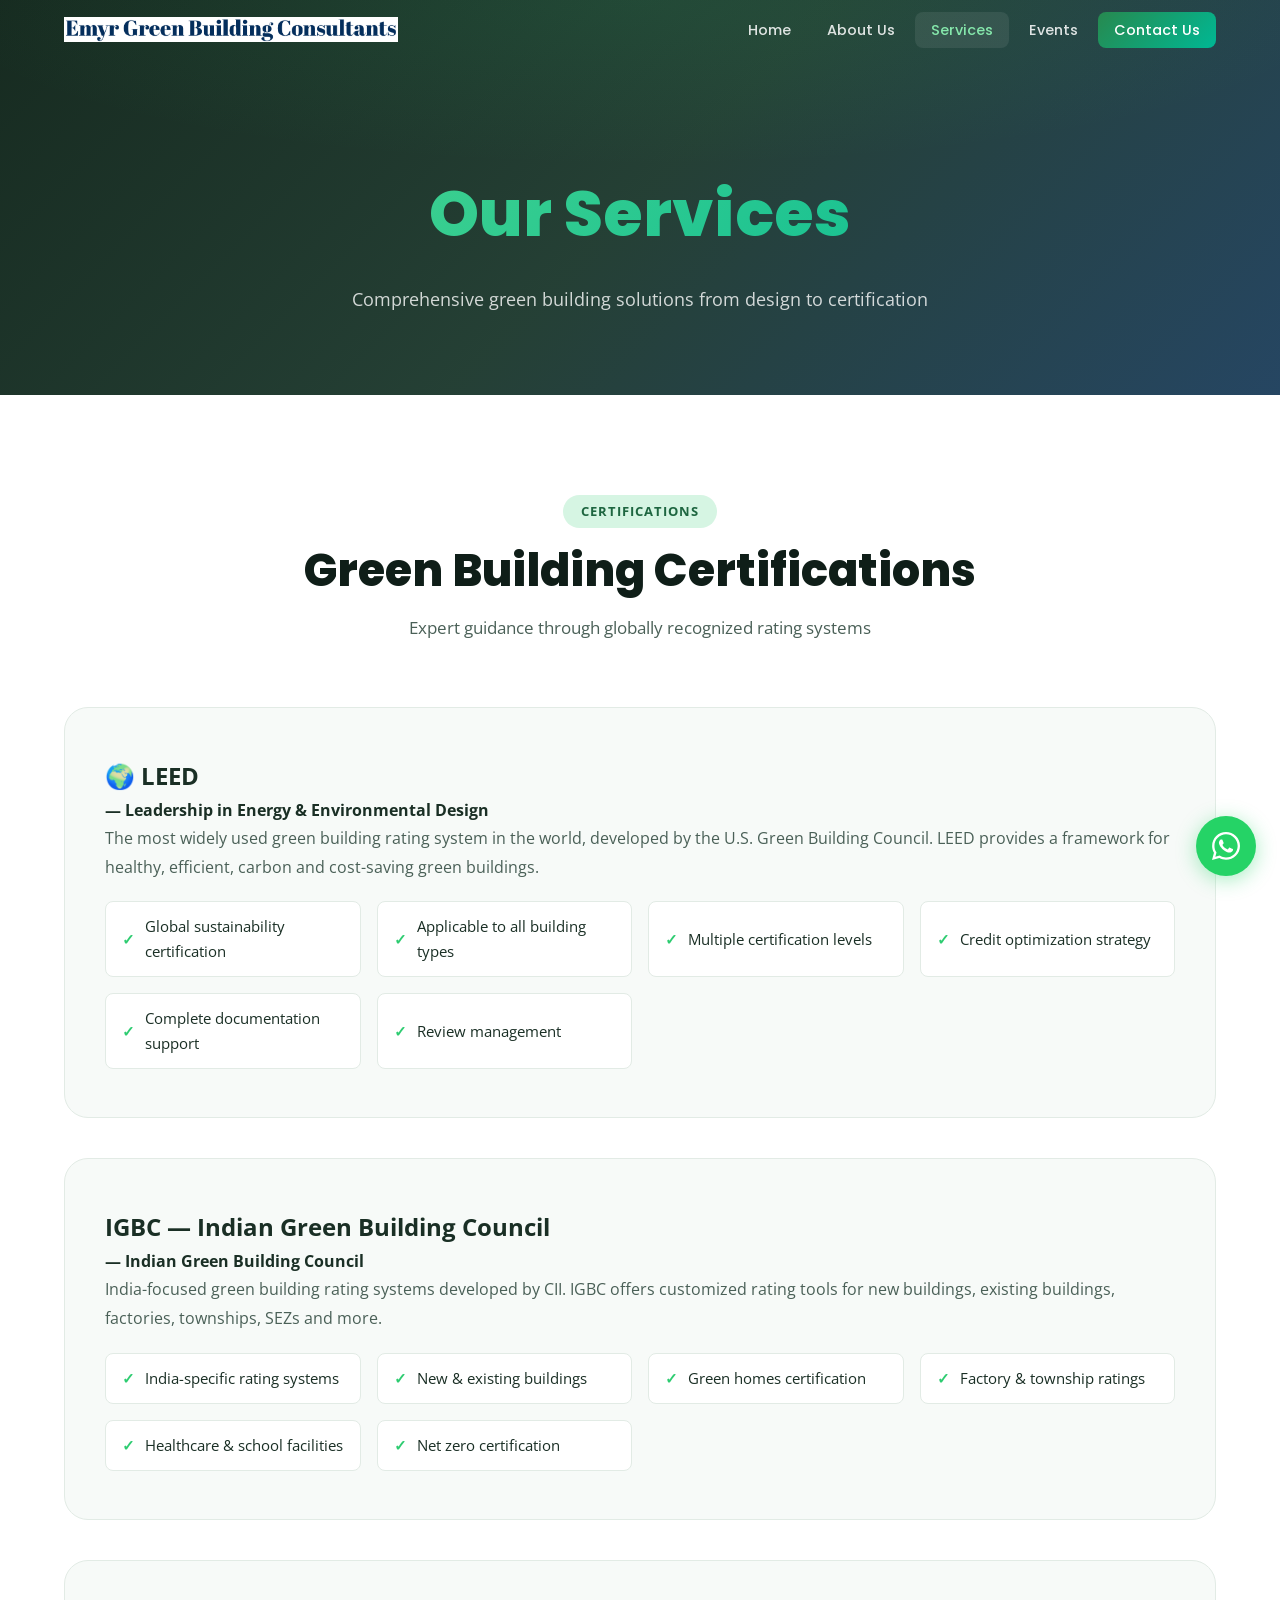
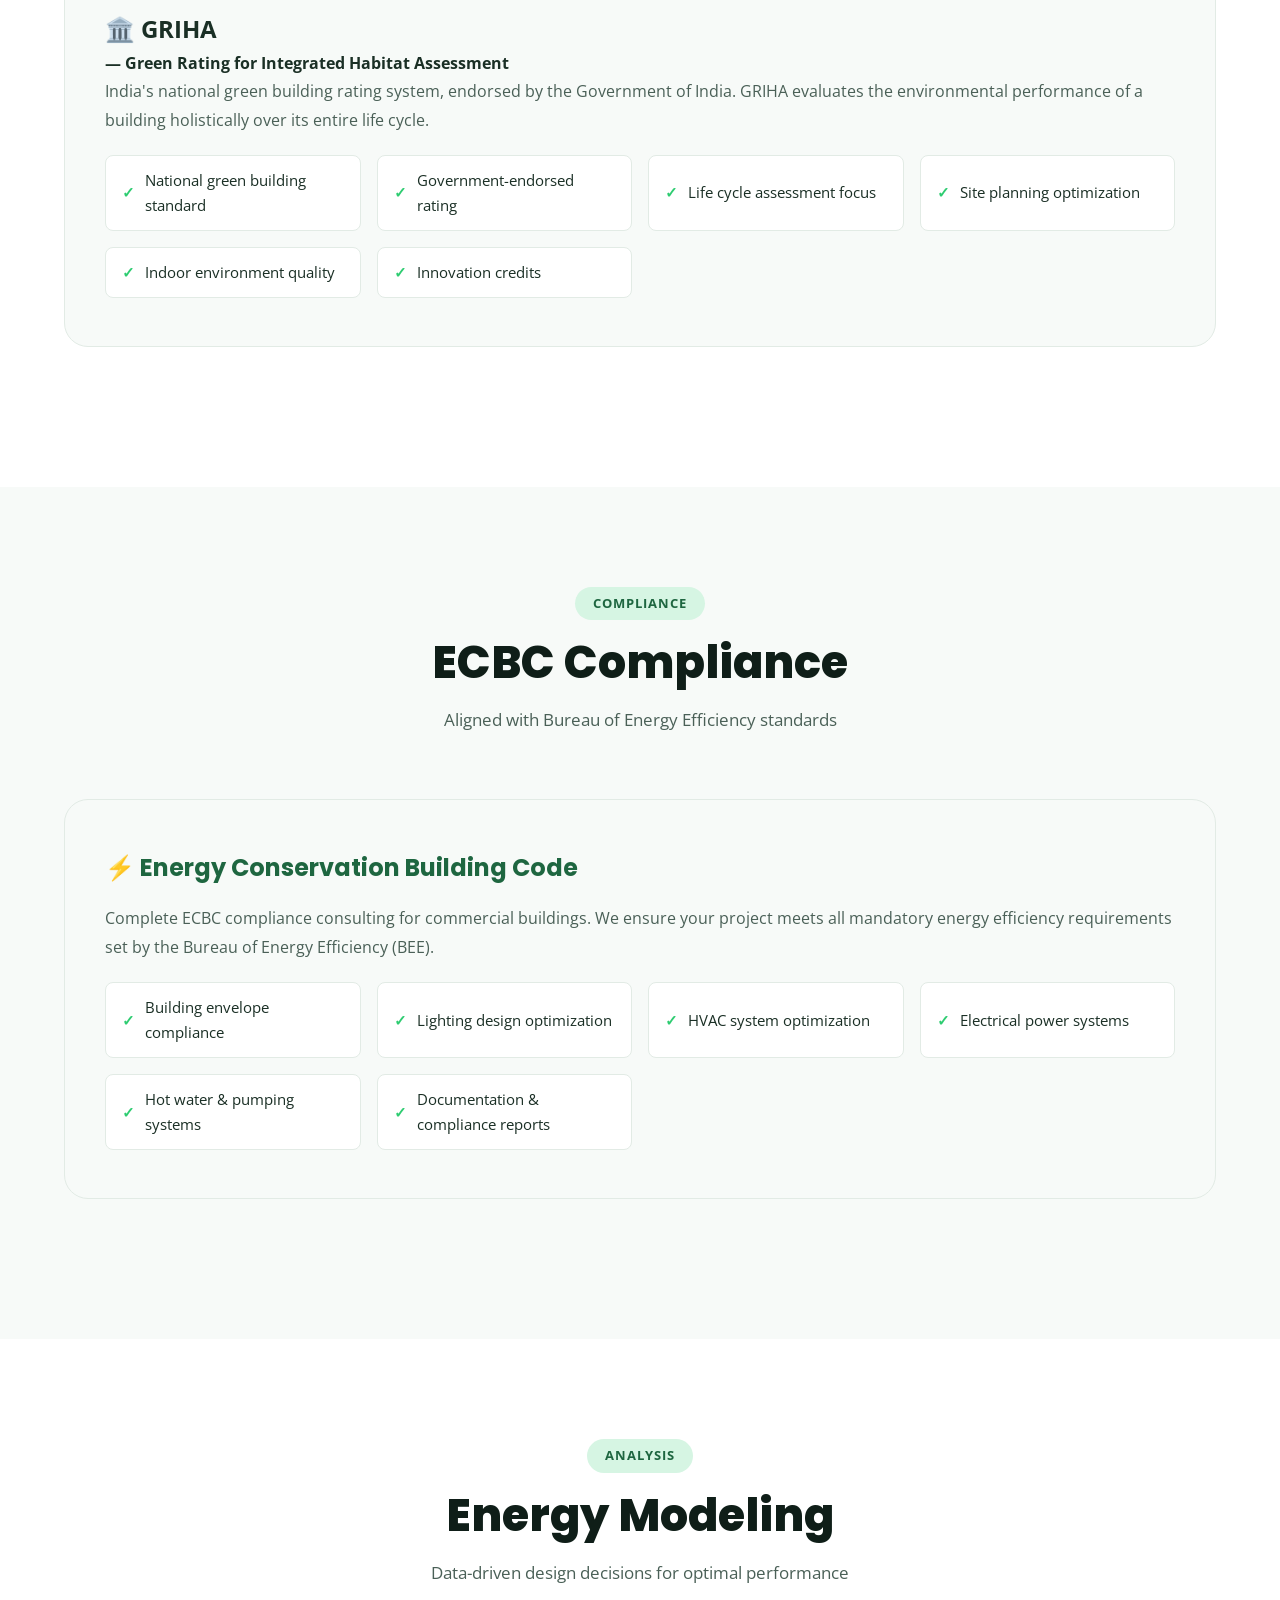
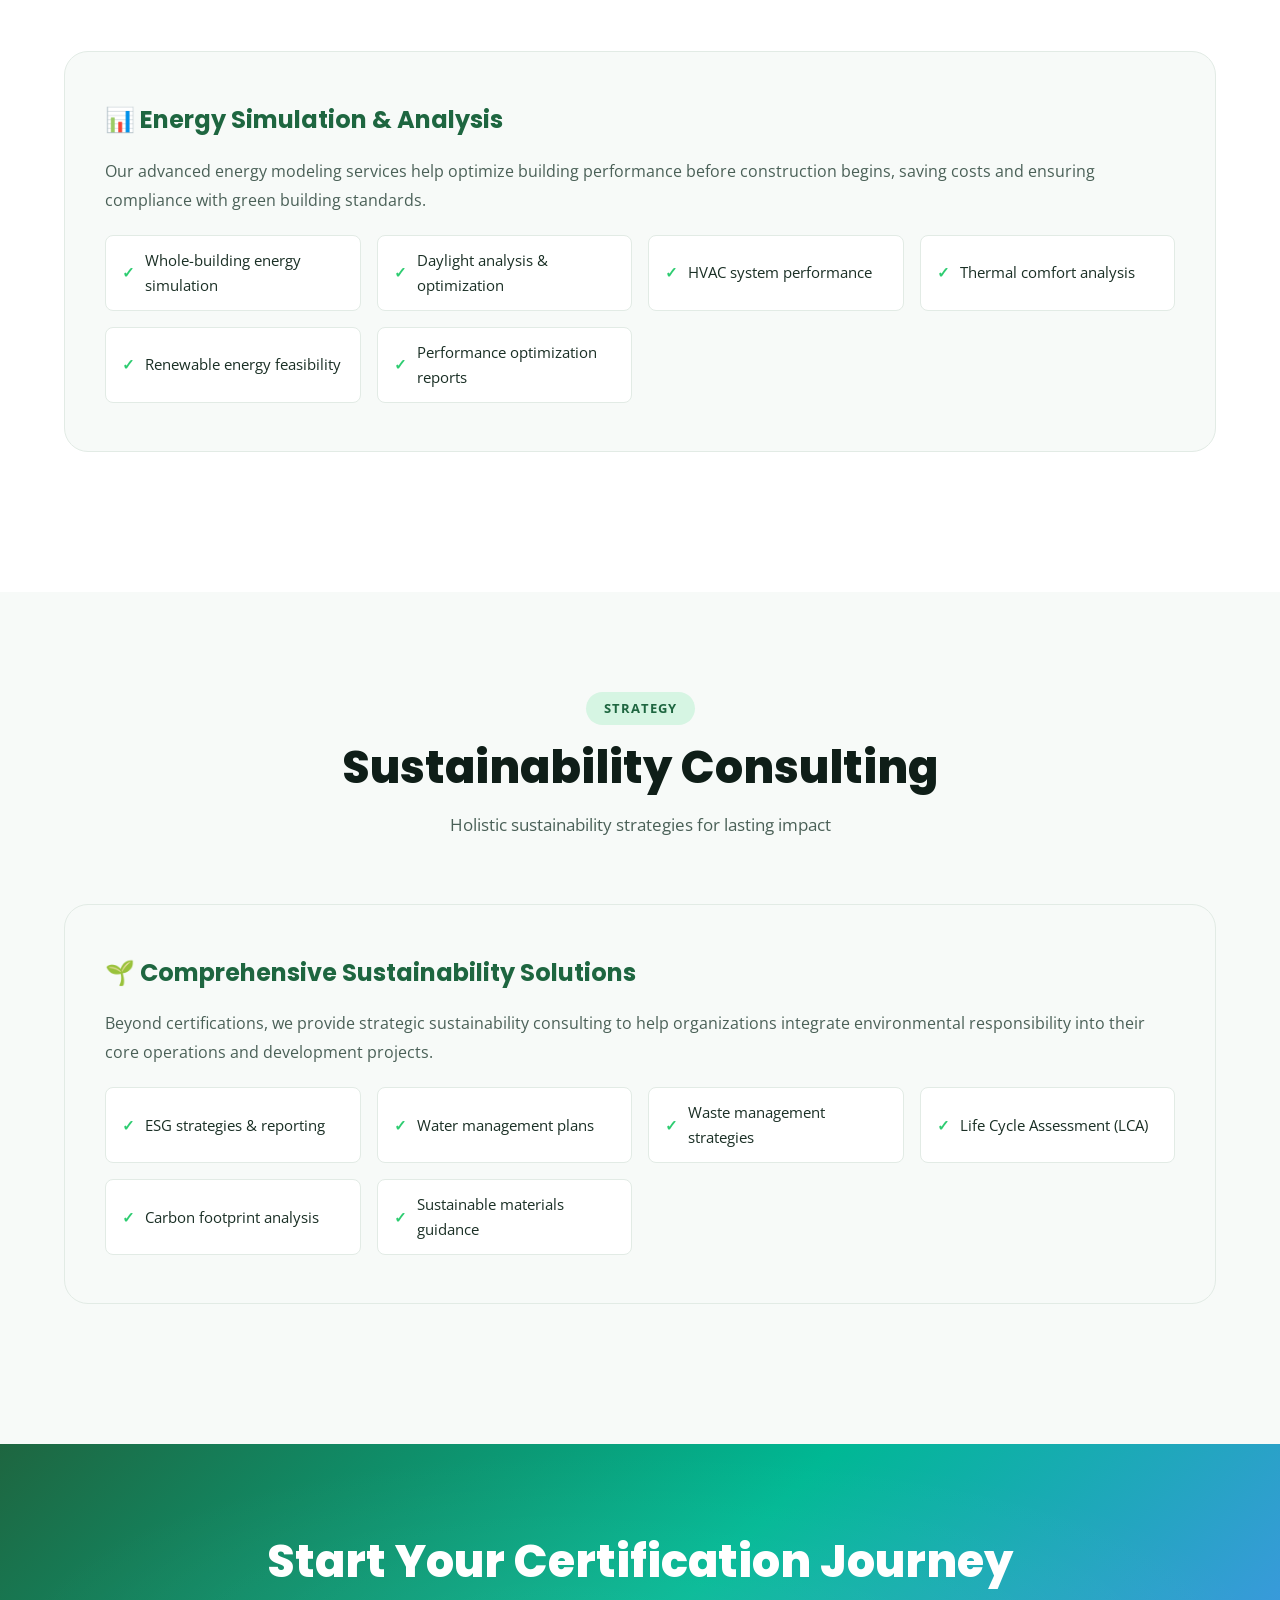
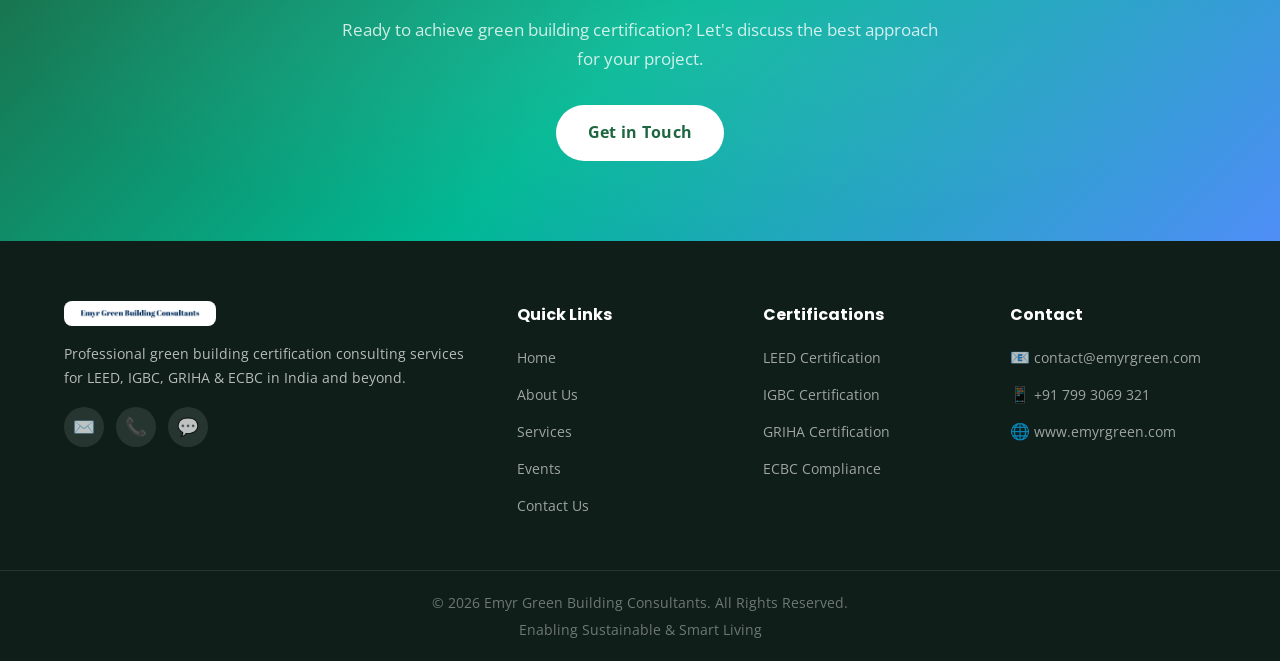
<file: services.html>
<!DOCTYPE html>
<html lang="en">

<head>
    <meta charset="UTF-8" />
    <meta name="viewport" content="width=device-width, initial-scale=1.0" />
    <title>Services | Emyr Green Building Consultants</title>
    <meta name="description"
        content="Explore Emyr's green building services — LEED, IGBC, GRIHA certification, ECBC compliance, energy modeling and sustainability consulting." />
    <meta name="keywords"
        content="LEED Certification Consultant, IGBC Certification Services, ECBC Compliance Consultant, Energy Modeling, Sustainability Consulting India" />
    <link rel="preconnect" href="https://fonts.googleapis.com" />
    <link rel="preconnect" href="https://fonts.gstatic.com" crossorigin />
    <link
        href="https://fonts.googleapis.com/css2?family=Open+Sans:wght@300;400;500;600;700&family=Poppins:wght@400;500;600;700;800;900&display=swap"
        rel="stylesheet" />
    <link rel="stylesheet" href="style.css" />
    <link rel="icon" type="image/png" href="Emyr1_logo.png" />
</head>

<body>

    <!-- NAVBAR -->
    <nav class="navbar" id="navbar">
        <div class="nav-container">
            <a href="index.html" class="nav-logo">
                <img src="Emyr1_logo.png" alt="Emyr Green Building Consultants" class="logo-img" />
            </a>
            <ul class="nav-links" id="navLinks">
                <li><a href="index.html" class="nav-link">Home</a></li>
                <li><a href="about.html" class="nav-link">About Us</a></li>
                <li><a href="services.html" class="nav-link active">Services</a></li>
                <li><a href="events.html" class="nav-link">Events</a></li>
                <li><a href="contact.html" class="nav-link btn-nav">Contact Us</a></li>
            </ul>
            <button class="hamburger" id="hamburger" aria-label="Toggle menu">
                <span></span><span></span><span></span>
            </button>
        </div>
    </nav>

    <!-- PAGE HEADER -->
    <section class="page-header">
        <h1>Our Services</h1>
        <p>Comprehensive green building solutions from design to certification</p>
    </section>

    <!-- GREEN BUILDING CERTIFICATIONS -->
    <section class="section services-detail" id="certifications">
        <div class="container">
            <div class="section-header" data-aos="fade-up">
                <div class="section-tag">Certifications</div>
                <h2 class="section-title">Green Building Certifications</h2>
                <p class="section-subtitle">Expert guidance through globally recognized rating systems</p>
            </div>

            <div class="service-detail-card" data-aos="fade-up" id="leed">
                <h2>🌍 LEED </h2>
                <h4>— Leadership in Energy & Environmental Design</h4>
                <p>The most widely used green building rating system in the world, developed by the U.S. Green Building
                    Council. LEED provides a framework for healthy, efficient, carbon and cost-saving green buildings.
                </p>
                <div class="service-features">
                    <div class="feature-item"><span class="feature-check">✓</span> Global sustainability certification
                    </div>
                    <div class="feature-item"><span class="feature-check">✓</span> Applicable to all building types
                    </div>
                    <div class="feature-item"><span class="feature-check">✓</span> Multiple certification levels</div>
                    <div class="feature-item"><span class="feature-check">✓</span> Credit optimization strategy</div>
                    <div class="feature-item"><span class="feature-check">✓</span> Complete documentation support</div>
                    <div class="feature-item"><span class="feature-check">✓</span> Review management</div>
                </div>
            </div>

            <div class="service-detail-card" data-aos="fade-up" id="igbc">
                <h2> IGBC — Indian Green Building Council</h2>
                <h4>— Indian Green Building Council</h4>
                <p>India-focused green building rating systems developed by CII. IGBC offers customized rating tools for
                    new buildings, existing buildings, factories, townships, SEZs and more.</p>
                <div class="service-features">
                    <div class="feature-item"><span class="feature-check">✓</span> India-specific rating systems</div>
                    <div class="feature-item"><span class="feature-check">✓</span> New & existing buildings</div>
                    <div class="feature-item"><span class="feature-check">✓</span> Green homes certification</div>
                    <div class="feature-item"><span class="feature-check">✓</span> Factory & township ratings</div>
                    <div class="feature-item"><span class="feature-check">✓</span> Healthcare & school facilities</div>
                    <div class="feature-item"><span class="feature-check">✓</span> Net zero certification</div>
                </div>
            </div>

            <div class="service-detail-card" data-aos="fade-up" id="griha">
                <h2>🏛️ GRIHA </h2>
                <h4>— Green Rating for Integrated Habitat Assessment</h4>
                <p>India's national green building rating system, endorsed by the Government of India. GRIHA evaluates
                    the environmental performance of a building holistically over its entire life cycle.</p>
                <div class="service-features">
                    <div class="feature-item"><span class="feature-check">✓</span> National green building standard
                    </div>
                    <div class="feature-item"><span class="feature-check">✓</span> Government-endorsed rating</div>
                    <div class="feature-item"><span class="feature-check">✓</span> Life cycle assessment focus</div>
                    <div class="feature-item"><span class="feature-check">✓</span> Site planning optimization</div>
                    <div class="feature-item"><span class="feature-check">✓</span> Indoor environment quality</div>
                    <div class="feature-item"><span class="feature-check">✓</span> Innovation credits</div>
                </div>
            </div>
        </div>
    </section>

    <!-- ECBC COMPLIANCE -->
    <section class="section" style="background:var(--off-white);" id="ecbc">
        <div class="container">
            <div class="section-header" data-aos="fade-up">
                <div class="section-tag">Compliance</div>
                <h2 class="section-title">ECBC Compliance</h2>
                <p class="section-subtitle">Aligned with Bureau of Energy Efficiency standards</p>
            </div>
            <div class="service-detail-card" data-aos="fade-up">
                <h3>⚡ Energy Conservation Building Code</h3>
                <p>Complete ECBC compliance consulting for commercial buildings. We ensure your project meets all
                    mandatory energy efficiency requirements set by the Bureau of Energy Efficiency (BEE).</p>
                <div class="service-features">
                    <div class="feature-item"><span class="feature-check">✓</span> Building envelope compliance</div>
                    <div class="feature-item"><span class="feature-check">✓</span> Lighting design optimization</div>
                    <div class="feature-item"><span class="feature-check">✓</span> HVAC system optimization</div>
                    <div class="feature-item"><span class="feature-check">✓</span> Electrical power systems</div>
                    <div class="feature-item"><span class="feature-check">✓</span> Hot water & pumping systems</div>
                    <div class="feature-item"><span class="feature-check">✓</span> Documentation & compliance reports
                    </div>
                </div>
            </div>
        </div>
    </section>

    <!-- ENERGY MODELING -->
    <section class="section services-detail" id="energy-modeling">
        <div class="container">
            <div class="section-header" data-aos="fade-up">
                <div class="section-tag">Analysis</div>
                <h2 class="section-title">Energy Modeling</h2>
                <p class="section-subtitle">Data-driven design decisions for optimal performance</p>
            </div>
            <div class="service-detail-card" data-aos="fade-up">
                <h3>📊 Energy Simulation & Analysis</h3>
                <p>Our advanced energy modeling services help optimize building performance before construction begins,
                    saving costs and ensuring compliance with green building standards.</p>
                <div class="service-features">
                    <div class="feature-item"><span class="feature-check">✓</span> Whole-building energy simulation
                    </div>
                    <div class="feature-item"><span class="feature-check">✓</span> Daylight analysis & optimization
                    </div>
                    <div class="feature-item"><span class="feature-check">✓</span> HVAC system performance</div>
                    <div class="feature-item"><span class="feature-check">✓</span> Thermal comfort analysis</div>
                    <div class="feature-item"><span class="feature-check">✓</span> Renewable energy feasibility</div>
                    <div class="feature-item"><span class="feature-check">✓</span> Performance optimization reports
                    </div>
                </div>
            </div>
        </div>
    </section>

    <!-- SUSTAINABILITY CONSULTING -->
    <section class="section" style="background:var(--off-white);" id="sustainability">
        <div class="container">
            <div class="section-header" data-aos="fade-up">
                <div class="section-tag">Strategy</div>
                <h2 class="section-title">Sustainability Consulting</h2>
                <p class="section-subtitle">Holistic sustainability strategies for lasting impact</p>
            </div>
            <div class="service-detail-card" data-aos="fade-up">
                <h3>🌱 Comprehensive Sustainability Solutions</h3>
                <p>Beyond certifications, we provide strategic sustainability consulting to help organizations integrate
                    environmental responsibility into their core operations and development projects.</p>
                <div class="service-features">
                    <div class="feature-item"><span class="feature-check">✓</span> ESG strategies & reporting</div>
                    <div class="feature-item"><span class="feature-check">✓</span> Water management plans</div>
                    <div class="feature-item"><span class="feature-check">✓</span> Waste management strategies</div>
                    <div class="feature-item"><span class="feature-check">✓</span> Life Cycle Assessment (LCA)</div>
                    <div class="feature-item"><span class="feature-check">✓</span> Carbon footprint analysis</div>
                    <div class="feature-item"><span class="feature-check">✓</span> Sustainable materials guidance</div>
                </div>
            </div>
        </div>
    </section>


    <!-- CTA BANNER -->
    <section class="cta-banner">
        <div class="container">
            <div class="cta-content" data-aos="zoom-in">
                <h2>Start Your Certification Journey</h2>
                <p>Ready to achieve green building certification? Let's discuss the best approach for your project.</p>
                <a href="contact.html" class="btn btn-white">Get in Touch</a>
            </div>
        </div>
    </section>

    <!-- FOOTER -->
    <footer class="footer">
        <div class="footer-top">
            <div class="container">
                <div class="footer-grid">
                    <div class="footer-brand">
                        <div class="footer-logo">
                            <img src="Emyr1_logo.png" alt="Emyr Green Building Consultants" class="logo-img-footer" />
                        </div>
                        <p>Professional green building certification consulting services for LEED, IGBC, GRIHA & ECBC in
                            India and beyond.</p>
                        <div class="footer-social">
                            <a href="mailto:contact@emyrgreen.com" class="social-link" title="Email">✉️</a>
                            <a href="tel:+917993069321" class="social-link" title="Call">📞</a>
                            <a href="https://wa.me/917993069321" class="social-link" title="WhatsApp">💬</a>
                        </div>
                    </div>
                    <div class="footer-col">
                        <h4>Quick Links</h4>
                        <ul>
                            <li><a href="index.html">Home</a></li>
                            <li><a href="about.html">About Us</a></li>
                            <li><a href="services.html">Services</a></li>
                            <li><a href="events.html">Events</a></li>
                            <li><a href="contact.html">Contact Us</a></li>
                        </ul>
                    </div>
                    <div class="footer-col">
                        <h4>Certifications</h4>
                        <ul>
                            <li><a href="#leed">LEED Certification</a></li>
                            <li><a href="#igbc">IGBC Certification</a></li>
                            <li><a href="#griha">GRIHA Certification</a></li>
                            <li><a href="#ecbc">ECBC Compliance</a></li>
                        </ul>
                    </div>
                    <div class="footer-col">
                        <h4>Contact</h4>
                        <ul>
                            <li>📧 <a href="mailto:contact@emyrgreen.com">contact@emyrgreen.com</a></li>
                            <li>📱 <a href="tel:+917993069321">+91 799 3069 321</a></li>
                            <li>🌐 <a href="https://www.emyrgreen.com">www.emyrgreen.com</a></li>
                        </ul>
                    </div>
                </div>
            </div>
        </div>
        <div class="footer-bottom">
            <div class="container">
                <p>&copy; 2026 Emyr Green Building Consultants. All Rights Reserved.</p>
                <p class="footer-credits">Enabling Sustainable & Smart Living</p>
            </div>
        </div>
    </footer>

    <button class="back-to-top" id="backToTop" title="Back to top" aria-label="Back to top">↑</button>
    <a href="https://wa.me/917993069321" class="floating-whatsapp" target="_blank" title="Chat on WhatsApp">
        <svg xmlns="http://www.w3.org/2000/svg" viewBox="0 0 448 512">
            <path
                d="M380.9 97.1C339 55.1 283.2 32 223.9 32c-122.4 0-222 99.6-222 222 0 39.1 10.2 77.3 29.6 111L0 480l117.7-30.9c32.4 17.7 68.9 27 106.1 27h.1c122.3 0 224.1-99.6 224.1-222 0-59.3-25.2-115-67.1-157zm-157 341.6c-33.2 0-65.7-8.9-94-25.7l-6.7-4-69.8 18.3L72 359.2l-4.4-7c-18.5-29.4-28.2-63.3-28.2-98.2 0-101.7 82.8-184.5 184.6-184.5 49.3 0 95.6 19.2 130.4 54.1 34.8 34.9 56.2 81.2 56.1 130.5 0 101.8-84.9 184.6-186.6 184.6zm101.2-138.2c-5.5-2.8-32.8-16.2-37.9-18-5.1-1.9-8.8-2.8-12.5 2.8-3.7 5.6-14.3 18-17.6 21.8-3.2 3.7-6.5 4.2-12 1.4-32.6-16.3-54-29.1-75.5-66-5.7-9.8 5.7-9.1 16.3-30.3 1.8-3.7.9-6.9-.5-9.7-1.4-2.8-12.5-30.1-17.1-41.2-4.5-10.8-9.1-9.3-12.5-9.5-3.2-.2-6.9-.2-10.6-.2-3.7 0-9.7 1.4-14.8 6.9-5.1 5.6-19.4 19-19.4 46.3 0 27.3 19.9 53.7 22.6 57.4 2.8 3.7 39.1 59.7 94.8 83.8 35.2 15.2 49 16.5 66.6 13.9 10.7-1.6 32.8-13.4 37.4-26.4 4.6-13 4.6-24.1 3.2-26.4-1.3-2.5-5-3.9-10.5-6.6z" />
        </svg>
    </a>

    <script src="script.js"></script>
</body>

</html>
</file>
<file: style.css>
/* EMYR GREEN BUILDING CONSULTANTS — style.css */

/* ---- CSS Custom Properties ---- */
:root {
  --green-900: #0d2b1f;
  --green-800: #1a4731;
  --green-700: #1e6640;
  --green-600: #27894f;
  --green-500: #2ecc71;
  --green-400: #55d98d;
  --green-300: #86e8ac;
  --green-100: #d6f5e3;
  --gold: #f6a623;
  --gold-light: #ffd27a;
  --teal: #00b894;
  --blue: #4f8ef7;
  --blue-light: #e8f0fe;
  --white: #ffffff;
  --off-white: #f7faf8;
  --gray-50: #f0f4f2;
  --gray-100: #e2ebe5;
  --gray-300: #9bb3a4;
  --gray-600: #4a6057;
  --gray-900: #0f1e18;
  --text-main: #1a2f25;
  --text-soft: #4a6057;
  --shadow-sm: 0 2px 8px rgba(0, 0, 0, .08);
  --shadow-md: 0 8px 32px rgba(0, 0, 0, .12);
  --shadow-lg: 0 20px 60px rgba(0, 0, 0, .18);
  --radius-sm: 8px;
  --radius-md: 16px;
  --radius-lg: 24px;
  --radius-xl: 40px;
  --transition: .3s cubic-bezier(.4, 0, .2, 1);
  --font-heading: 'Poppins', sans-serif;
  --font-body: 'Open Sans', sans-serif;
}

/* ---- Reset ---- */
*,
*::before,
*::after {
  box-sizing: border-box;
  margin: 0;
  padding: 0;
}

html {
  scroll-behavior: smooth;
  font-size: 16px;
}

body {
  font-family: var(--font-body);
  color: var(--text-main);
  background: #fff;
  line-height: 1.7;
  overflow-x: hidden;
}

a {
  text-decoration: none;
  color: inherit;
  transition: color var(--transition);
}

img {
  max-width: 100%;
  display: block;
}

ul {
  list-style: none;
}

button {
  cursor: pointer;
  border: none;
  background: none;
  font-family: inherit;
}

/* ---- Utility ---- */
.container {
  max-width: 1200px;
  margin: 0 auto;
  padding: 0 24px;
}

.section {
  padding: 100px 0;
}

.hidden {
  display: none !important;
}

.text-center {
  text-align: center;
}

/* ---- Buttons ---- */
.btn {
  display: inline-flex;
  align-items: center;
  justify-content: center;
  padding: 14px 32px;
  border-radius: 50px;
  font-size: 1rem;
  font-weight: 600;
  transition: all var(--transition);
  letter-spacing: .3px;
  gap: 8px;
  cursor: pointer;
  white-space: nowrap;
  font-family: var(--font-body);
}

.btn-primary {
  background: linear-gradient(135deg, var(--green-600), var(--teal));
  color: #fff;
  box-shadow: 0 4px 20px rgba(0, 185, 148, .35);
}

.btn-primary:hover {
  transform: translateY(-2px);
  box-shadow: 0 8px 30px rgba(0, 185, 148, .5);
}

.btn-outline {
  border: 2px solid rgba(255, 255, 255, .6);
  color: #fff;
  background: rgba(255, 255, 255, .08);
  backdrop-filter: blur(8px);
}

.btn-outline:hover {
  background: rgba(255, 255, 255, .18);
  border-color: #fff;
  transform: translateY(-2px);
}

.btn-white {
  background: #fff;
  color: var(--green-700);
  font-weight: 700;
}

.btn-white:hover {
  background: var(--green-100);
  transform: translateY(-2px);
  box-shadow: var(--shadow-md);
}

.btn-outline-dark {
  border: 2px solid var(--green-600);
  color: var(--green-600);
  background: transparent;
}

.btn-outline-dark:hover {
  background: var(--green-600);
  color: #fff;
  transform: translateY(-2px);
}

.btn-nav {
  background: linear-gradient(135deg, var(--green-600), var(--teal));
  color: #fff !important;
  padding: 10px 24px;
  border-radius: 50px;
  font-weight: 600;
}

.btn-nav:hover {
  transform: translateY(-2px);
  box-shadow: 0 6px 20px rgba(0, 185, 148, .4);
}

/* ---- NAVBAR ---- */
.navbar {
  position: fixed;
  top: 0;
  width: 100%;
  z-index: 1000;
  padding: 16px 0;
  transition: all var(--transition);
  background: transparent;
}

.navbar.scrolled {
  background: rgba(13, 43, 31, .95);
  backdrop-filter: blur(20px);
  padding: 10px 0;
  box-shadow: 0 4px 30px rgba(0, 0, 0, .2);
}

.nav-container {
  max-width: 1200px;
  margin: 0 auto;
  padding: 0 24px;
  display: flex;
  align-items: center;
  justify-content: space-between;
}

.nav-logo {
  display: flex;
  align-items: center;
  gap: 10px;
}

.logo-img {
  height: 25px;
  width: auto;
  object-fit: contain;
  transition: transform var(--transition);
}

.logo-img:hover {
  transform: scale(1.05);
}

.nav-links {
  display: flex;
  align-items: center;
  gap: 4px;
}

.nav-link {
  color: rgba(255, 255, 255, .85);
  padding: 8px 16px;
  border-radius: 8px;
  font-size: .9rem;
  font-weight: 500;
  transition: all var(--transition);
  font-family: var(--font-heading);
}

.nav-link:hover,
.nav-link.active {
  color: var(--green-300);
  background: rgba(255, 255, 255, .08);
}

.hamburger {
  display: none;
  flex-direction: column;
  gap: 5px;
  padding: 5px;
}

.hamburger span {
  width: 24px;
  height: 2px;
  background: #fff;
  transition: all var(--transition);
  border-radius: 2px;
}

.hamburger.open span:nth-child(1) {
  transform: translateY(7px) rotate(45deg);
}

.hamburger.open span:nth-child(2) {
  opacity: 0;
}

.hamburger.open span:nth-child(3) {
  transform: translateY(-7px) rotate(-45deg);
}

/* ---- PAGE HEADER ---- */
.page-header {
  padding: 160px 24px 80px;
  text-align: center;
  background: linear-gradient(135deg, rgba(10, 31, 20, .95), rgba(13, 43, 31, .9), rgba(26, 60, 90, .95));
  color: #fff;
  position: relative;
  overflow: hidden;
}

.page-header::before {
  content: '';
  position: absolute;
  inset: 0;
  background: radial-gradient(ellipse 80% 60% at 50% 0%, rgba(46, 204, 113, .1) 0%, transparent 70%);
  pointer-events: none;
}

.page-header h1 {
  font-size: clamp(2.4rem, 5vw, 4rem);
  font-weight: 800;
  margin-bottom: 16px;
  font-family: var(--font-heading);
  background: linear-gradient(135deg, var(--green-400), var(--teal));
  -webkit-background-clip: text;
  background-clip: text;
  -webkit-text-fill-color: transparent;
}

.page-header p {
  font-size: 1.1rem;
  color: rgba(255, 255, 255, .8);
  max-width: 600px;
  margin: 0 auto;
}

/* ---- HERO ---- */
.hero {
  position: relative;
  min-height: 100vh;
  background: linear-gradient(135deg, rgba(10, 31, 20, .88) 0%, rgba(13, 43, 31, .8) 30%, rgba(20, 60, 90, .75) 60%, rgba(15, 40, 80, .9) 100%), url('hero-bg.png') center/cover no-repeat;
  display: flex;
  align-items: center;
  justify-content: center;
  text-align: center;
  overflow: hidden;
  padding: 120px 24px 80px;
}

.hero-bg-overlay {
  position: absolute;
  inset: 0;
  background: radial-gradient(ellipse 80% 60% at 50% 0%, rgba(79, 142, 247, .15) 0%, transparent 70%), radial-gradient(ellipse 60% 50% at 80% 80%, rgba(79, 142, 247, .12) 0%, transparent 60%), radial-gradient(ellipse 50% 40% at 20% 50%, rgba(46, 204, 113, .12) 0%, transparent 50%);
  pointer-events: none;
}

.particles {
  position: absolute;
  inset: 0;
  overflow: hidden;
  pointer-events: none;
}

.particle {
  position: absolute;
  border-radius: 50%;
  background: rgba(46, 204, 113, .4);
  animation: float-particle linear infinite;
}

.hero-content {
  position: relative;
  z-index: 2;
  max-width: 800px;
}

.hero-badge {
  display: inline-flex;
  align-items: center;
  gap: 8px;
  background: rgba(46, 204, 113, .12);
  border: 1px solid rgba(46, 204, 113, .25);
  color: var(--green-300);
  padding: 8px 20px;
  border-radius: 50px;
  font-size: .85rem;
  font-weight: 600;
  letter-spacing: .5px;
  margin-bottom: 28px;
  backdrop-filter: blur(8px);
}

.hero-title {
  font-size: clamp(2.8rem, 6vw, 4.5rem);
  font-weight: 800;
  color: #fff;
  line-height: 1.1;
  margin-bottom: 12px;
  letter-spacing: -1px;
  font-family: var(--font-heading);
}

.hero-subtitle-text {
  color: var(--green-400);
  font-size: clamp(1.2rem, 3vw, 2rem);
  font-weight: 600;
  display: block;
  letter-spacing: 0;
}

.hero-tagline {
  font-size: 1rem;
  font-weight: 700;
  color: var(--gold-light);
  letter-spacing: 3px;
  text-transform: uppercase;
  margin-bottom: 24px;
}

.hero-desc {
  color: rgba(255, 255, 255, .75);
  font-size: 1.1rem;
  line-height: 1.8;
  max-width: 640px;
  margin: 0 auto 36px;
}

.hero-desc strong {
  color: var(--green-300);
}

.hero-cta {
  display: flex;
  gap: 16px;
  justify-content: center;
  flex-wrap: wrap;
  margin-bottom: 60px;
}

.hero-stats {
  display: flex;
  align-items: center;
  justify-content: center;
  gap: 32px;
  margin-top: 12px;
}

.stat {
  text-align: center;
}

.stat-num {
  display: block;
  font-size: 2rem;
  font-weight: 900;
  color: var(--green-400);
  line-height: 1;
  font-family: var(--font-heading);
}

.stat-label {
  font-size: .8rem;
  color: rgba(255, 255, 255, .6);
  text-transform: uppercase;
  letter-spacing: 1px;
  margin-top: 4px;
}

.stat-divider {
  width: 1px;
  height: 40px;
  background: rgba(255, 255, 255, .15);
}

.hero-scroll {
  position: absolute;
  bottom: 30px;
  left: 50%;
  transform: translateX(-50%);
  display: flex;
  flex-direction: column;
  align-items: center;
  gap: 8px;
  color: rgba(255, 255, 255, .5);
  font-size: .75rem;
  letter-spacing: 1px;
  text-transform: uppercase;
  animation: bounce 2s infinite;
}

.scroll-arrow {
  width: 20px;
  height: 20px;
  border-right: 2px solid rgba(255, 255, 255, .4);
  border-bottom: 2px solid rgba(255, 255, 255, .4);
  transform: rotate(45deg);
}

/* ---- SECTION HEADER ---- */
.section-header {
  text-align: center;
  margin-bottom: 64px;
}

.section-tag {
  display: inline-block;
  background: var(--green-100);
  color: var(--green-700);
  padding: 6px 18px;
  border-radius: 50px;
  font-size: .8rem;
  font-weight: 700;
  letter-spacing: 1px;
  text-transform: uppercase;
  margin-bottom: 16px;
}

.section-title {
  font-size: clamp(1.8rem, 3.5vw, 2.8rem);
  font-weight: 800;
  color: var(--gray-900);
  line-height: 1.2;
  margin-bottom: 16px;
  font-family: var(--font-heading);
}

.section-subtitle {
  color: var(--text-soft);
  font-size: 1.05rem;
  max-width: 580px;
  margin: 0 auto;
}

/* ---- ABOUT SNAPSHOT ---- */
.about-snapshot {
  background: var(--off-white);
}

.about-snapshot-grid {
  display: grid;
  grid-template-columns: 1fr 1fr;
  gap: 60px;
  align-items: center;
}

.about-snapshot-img {
  border-radius: var(--radius-lg);
  overflow: hidden;
  box-shadow: var(--shadow-lg);
}

.about-snapshot-img img {
  width: 100%;
  height: 400px;
  object-fit: cover;
}

.about-snapshot-text h2 {
  font-size: 2rem;
  font-weight: 800;
  margin-bottom: 20px;
  font-family: var(--font-heading);
  color: var(--gray-900);
}

.about-snapshot-text p {
  color: var(--text-soft);
  font-size: 1.05rem;
  line-height: 1.8;
  margin-bottom: 24px;
}

/* ---- SERVICES GRID ---- */
.services-overview {
  background: #fff;
}

.services-grid {
  display: grid;
  grid-template-columns: repeat(auto-fit, minmax(260px, 1fr));
  gap: 28px;
}

.service-card {
  background: var(--off-white);
  border-radius: var(--radius-lg);
  padding: 36px 28px;
  border: 1.5px solid var(--gray-100);
  transition: all var(--transition);
  position: relative;
  overflow: hidden;
}

.service-card::after {
  content: '';
  position: absolute;
  inset: 0;
  background: linear-gradient(135deg, var(--green-600), var(--teal));
  opacity: 0;
  transition: opacity var(--transition);
  border-radius: inherit;
  z-index: 0;
}

.service-card:hover {
  transform: translateY(-8px);
  box-shadow: var(--shadow-lg);
}

.service-card:hover::after {
  opacity: 1;
}

.service-card:hover .service-icon,
.service-card:hover h3,
.service-card:hover p {
  color: #fff;
  position: relative;
  z-index: 1;
}

.service-icon {
  font-size: 2.5rem;
  margin-bottom: 20px;
  transition: color var(--transition);
}

.service-card h3 {
  font-size: 1.15rem;
  font-weight: 700;
  margin-bottom: 10px;
  color: var(--gray-900);
  font-family: var(--font-heading);
  transition: color var(--transition);
  position: relative;
  z-index: 1;
}

.service-card p {
  color: var(--text-soft);
  font-size: .92rem;
  line-height: 1.7;
  transition: color var(--transition);
  position: relative;
  z-index: 1;
}

/* ---- CERTIFICATIONS ---- */
.certs-section {
  background: var(--gray-900);
}

.certs-section .section-tag {
  background: rgba(46, 204, 113, .15);
  color: var(--green-400);
}

.certs-section .section-title {
  color: #fff;
}

.certs-section .section-subtitle {
  color: rgba(255, 255, 255, .6);
}

.certs-grid {
  display: grid;
  grid-template-columns: repeat(auto-fit, minmax(260px, 1fr));
  gap: 28px;
}

.cert-card {
  border-radius: var(--radius-lg);
  padding: 40px 32px;
  position: relative;
  overflow: hidden;
  transition: all var(--transition);
}

.cert-card:hover {
  transform: translateY(-10px);
  box-shadow: 0 30px 60px rgba(0, 0, 0, .4);
}

.leed-card {
  background: linear-gradient(145deg, #132e1a, #1e4d2a);
  border: 1px solid rgba(46, 204, 113, .25);
}

.igbc-card {
  background: linear-gradient(145deg, #13281e, #1e4438);
  border: 1px solid rgba(0, 185, 148, .25);
}

.griha-card {
  background: linear-gradient(145deg, #1a1830, #252048);
  border: 1px solid rgba(108, 99, 255, .25);
}

.ecbc-card {
  background: linear-gradient(145deg, #1e2a15, #2d4020);
  border: 1px solid rgba(246, 166, 35, .25);
}

.cert-logo-text {
  display: inline-block;
  font-size: 1.8rem;
  font-weight: 900;
  letter-spacing: 3px;
  margin-bottom: 20px;
  padding: 8px 20px;
  border-radius: 10px;
  font-family: var(--font-heading);
}

.leed-card .cert-logo-text {
  background: rgba(46, 204, 113, .15);
  color: var(--green-400);
}

.igbc-card .cert-logo-text {
  background: rgba(0, 185, 148, .15);
  color: var(--teal);
}

.griha-card .cert-logo-text {
  background: rgba(108, 99, 255, .15);
  color: #a29bfe;
}

.ecbc-card .cert-logo-text {
  background: rgba(246, 166, 35, .15);
  color: var(--gold);
}

.cert-card h3 {
  font-size: 1.2rem;
  font-weight: 700;
  color: #fff;
  margin-bottom: 14px;
  font-family: var(--font-heading);
}

.cert-card p {
  color: rgba(255, 255, 255, .65);
  font-size: .92rem;
  line-height: 1.75;
}

/* ---- WHY CHOOSE US ---- */
.why-us {
  background: linear-gradient(135deg, #f0f9f4 0%, #e8f0fe 100%);
}

.why-us-grid {
  display: grid;
  grid-template-columns: repeat(auto-fit, minmax(260px, 1fr));
  gap: 28px;
}

.why-card {
  background: #fff;
  border-radius: var(--radius-lg);
  padding: 36px 28px;
  box-shadow: var(--shadow-sm);
  transition: all var(--transition);
  border: 1px solid var(--gray-100);
  position: relative;
  overflow: hidden;
}

.why-card::before {
  content: '';
  position: absolute;
  top: 0;
  left: 0;
  right: 0;
  height: 3px;
  background: linear-gradient(90deg, var(--green-500), var(--teal));
}

.why-card:hover {
  transform: translateY(-8px);
  box-shadow: var(--shadow-lg);
}

.why-icon {
  width: 64px;
  height: 64px;
  border-radius: var(--radius-md);
  display: flex;
  align-items: center;
  justify-content: center;
  font-size: 1.8rem;
  margin-bottom: 20px;
  background: var(--green-100);
}

.why-card h3 {
  font-size: 1.15rem;
  font-weight: 700;
  margin-bottom: 10px;
  color: var(--gray-900);
  font-family: var(--font-heading);
}

.why-card p {
  color: var(--text-soft);
  font-size: .92rem;
  line-height: 1.7;
}

/* ---- TESTIMONIALS ---- */
.testimonials-section {
  background: linear-gradient(135deg, rgba(10, 31, 20, .92), rgba(13, 43, 31, .88), rgba(20, 60, 90, .92)), url('testimonial-bg.png') center/cover no-repeat;
  padding: 100px 0;
}

.testimonials-section .section-tag {
  background: rgba(46, 204, 113, .15);
  color: var(--green-400);
}

.testimonials-section .section-title {
  color: #fff;
}

.testimonials-section .section-subtitle {
  color: rgba(255, 255, 255, .6);
}

.testimonials-grid {
  display: grid;
  grid-template-columns: repeat(auto-fit, minmax(320px, 1fr));
  gap: 28px;
}

.testimonial-card {
  background: rgba(255, 255, 255, .08);
  backdrop-filter: blur(12px);
  border: 1px solid rgba(255, 255, 255, .12);
  border-radius: var(--radius-lg);
  padding: 36px 28px;
  transition: all var(--transition);
}

.testimonial-card:hover {
  transform: translateY(-5px);
  background: rgba(255, 255, 255, .12);
}

.testimonial-stars {
  color: var(--gold);
  font-size: 1.1rem;
  margin-bottom: 16px;
  letter-spacing: 2px;
}

.testimonial-card blockquote {
  color: rgba(255, 255, 255, .8);
  font-size: .95rem;
  line-height: 1.8;
  font-style: italic;
  margin-bottom: 20px;
}

.testimonial-author {
  display: flex;
  align-items: center;
  gap: 12px;
}

.testimonial-avatar {
  width: 48px;
  height: 48px;
  border-radius: 50%;
  background: linear-gradient(135deg, var(--green-600), var(--teal));
  display: flex;
  align-items: center;
  justify-content: center;
  color: #fff;
  font-weight: 700;
  font-size: 1.1rem;
}

.testimonial-info h4 {
  color: #fff;
  font-size: .95rem;
  font-weight: 600;
  font-family: var(--font-heading);
}

.testimonial-info span {
  color: rgba(255, 255, 255, .5);
  font-size: .8rem;
}

/* ---- CTA BANNER ---- */
.cta-banner {
  background: linear-gradient(135deg, var(--green-700), var(--teal), var(--blue));
  padding: 80px 0;
  text-align: center;
  position: relative;
  overflow: hidden;
}

.cta-banner::before {
  content: '';
  position: absolute;
  inset: 0;
  background: radial-gradient(ellipse at center, rgba(255, 255, 255, .08) 0%, transparent 70%);
}

.cta-content {
  position: relative;
  z-index: 1;
}

.cta-content h2 {
  font-size: clamp(1.8rem, 4vw, 2.8rem);
  font-weight: 800;
  color: #fff;
  margin-bottom: 16px;
  font-family: var(--font-heading);
}

.cta-content p {
  color: rgba(255, 255, 255, .8);
  font-size: 1.05rem;
  max-width: 600px;
  margin: 0 auto 32px;
}

/* ---- ABOUT PAGE ---- */
.about-overview {
  background: #fff;
}

.about-grid {
  display: grid;
  grid-template-columns: 1fr 1fr;
  gap: 60px;
  align-items: center;
}

.about-img {
  border-radius: var(--radius-lg);
  overflow: hidden;
  box-shadow: var(--shadow-lg);
}

.about-img img {
  width: 100%;
  height: 450px;
  object-fit: cover;
}

.about-text h2 {
  font-size: 2rem;
  font-weight: 800;
  margin-bottom: 20px;
  font-family: var(--font-heading);
}

.about-text p {
  color: var(--text-soft);
  font-size: 1.05rem;
  line-height: 1.8;
  margin-bottom: 16px;
}

.vision-mission {
  background: var(--off-white);
}

.vm-grid {
  display: grid;
  grid-template-columns: 1fr 1fr;
  gap: 40px;
}

.vm-card {
  background: #fff;
  border-radius: var(--radius-lg);
  padding: 48px 36px;
  box-shadow: var(--shadow-sm);
  border: 1px solid var(--gray-100);
  transition: all var(--transition);
}

.vm-card:hover {
  transform: translateY(-5px);
  box-shadow: var(--shadow-md);
}

.vm-icon {
  font-size: 2.5rem;
  margin-bottom: 20px;
}

.vm-card h3 {
  font-size: 1.5rem;
  font-weight: 700;
  margin-bottom: 16px;
  font-family: var(--font-heading);
  color: var(--green-700);
}

.vm-card p {
  color: var(--text-soft);
  font-size: 1rem;
  line-height: 1.8;
}

.founder-section {
  background: #fff;
}

.founder-grid {
  display: grid;
  grid-template-columns: 300px 1fr;
  gap: 60px;
  align-items: center;
}

.founder-img {
  border-radius: var(--radius-lg);
  overflow: hidden;
  box-shadow: var(--shadow-lg);
}

.founder-img img {
  width: 100%;
  height: 380px;
  object-fit: cover;
}

.founder-text h3 {
  font-size: 1.8rem;
  font-weight: 800;
  margin-bottom: 8px;
  font-family: var(--font-heading);
}

.founder-text .founder-title {
  color: var(--green-600);
  font-weight: 600;
  font-size: 1.05rem;
  margin-bottom: 20px;
  display: block;
}

.founder-text p {
  color: var(--text-soft);
  font-size: 1rem;
  line-height: 1.8;
  margin-bottom: 16px;
}

.expertise-section {
  background: var(--gray-900);
}

.expertise-section .section-tag {
  background: rgba(46, 204, 113, .15);
  color: var(--green-400);
}

.expertise-section .section-title {
  color: #fff;
}

.expertise-grid {
  display: grid;
  grid-template-columns: repeat(auto-fit, minmax(260px, 1fr));
  gap: 28px;
}

.expertise-card {
  background: rgba(255, 255, 255, .06);
  backdrop-filter: blur(8px);
  border: 1px solid rgba(255, 255, 255, .1);
  border-radius: var(--radius-lg);
  padding: 36px 28px;
  transition: all var(--transition);
}

.expertise-card:hover {
  transform: translateY(-8px);
  background: rgba(255, 255, 255, .1);
}

.expertise-card .exp-icon {
  font-size: 2.2rem;
  margin-bottom: 16px;
}

.expertise-card h3 {
  color: #fff;
  font-size: 1.1rem;
  font-weight: 700;
  margin-bottom: 10px;
  font-family: var(--font-heading);
}

.expertise-card p {
  color: rgba(255, 255, 255, .6);
  font-size: .9rem;
  line-height: 1.7;
}

/* ---- SERVICES PAGE ---- */
.services-detail {
  background: #fff;
}

.service-detail-card {
  background: var(--off-white);
  border-radius: var(--radius-lg);
  padding: 48px 40px;
  margin-bottom: 40px;
  border: 1px solid var(--gray-100);
  transition: all var(--transition);
}

.service-detail-card:hover {
  box-shadow: var(--shadow-md);
}

.service-detail-card h3 {
  font-size: 1.5rem;
  font-weight: 700;
  margin-bottom: 16px;
  font-family: var(--font-heading);
  color: var(--green-700);
  display: flex;
  align-items: center;
  gap: 12px;
}

.service-detail-card p {
  color: var(--text-soft);
  font-size: 1rem;
  line-height: 1.8;
  margin-bottom: 20px;
}

.service-features {
  display: grid;
  grid-template-columns: repeat(auto-fit, minmax(220px, 1fr));
  gap: 16px;
}

.feature-item {
  display: flex;
  align-items: center;
  gap: 10px;
  padding: 12px 16px;
  background: #fff;
  border-radius: var(--radius-sm);
  border: 1px solid var(--gray-100);
  font-size: .92rem;
  color: var(--text-main);
  transition: all var(--transition);
}

.feature-item:hover {
  border-color: var(--green-500);
  transform: translateX(4px);
}

.feature-check {
  color: var(--green-500);
  font-weight: 700;
}

/* ---- PROGRESS TRACKER ---- */
.progress-section {
  background: var(--off-white);
}

.progress-grid {
  display: grid;
  grid-template-columns: repeat(auto-fit, minmax(260px, 1fr));
  gap: 28px;
}

.progress-card {
  background: #fff;
  border-radius: var(--radius-lg);
  padding: 32px 28px;
  box-shadow: var(--shadow-sm);
  border: 1px solid var(--gray-100);
}

.progress-card h4 {
  font-size: 1rem;
  font-weight: 700;
  margin-bottom: 16px;
  font-family: var(--font-heading);
  color: var(--gray-900);
}

.progress-bar-container {
  background: var(--gray-100);
  border-radius: 50px;
  height: 12px;
  overflow: hidden;
  margin-bottom: 8px;
}

.progress-bar {
  height: 100%;
  border-radius: 50px;
  background: linear-gradient(90deg, var(--green-600), var(--teal));
  transition: width 1.5s ease-out;
  width: 0;
}

.progress-label {
  font-size: .8rem;
  color: var(--text-soft);
  text-align: right;
}

/* ---- CONTACT PAGE ---- */
.contact-section {
  background: #fff;
}

.contact-grid {
  display: grid;
  grid-template-columns: 1fr 1fr;
  gap: 60px;
}

.contact-form {
  background: var(--off-white);
  border-radius: var(--radius-lg);
  padding: 48px 40px;
  border: 1px solid var(--gray-100);
}

.form-group {
  margin-bottom: 24px;
}

.form-group label {
  display: block;
  font-weight: 600;
  margin-bottom: 8px;
  font-size: .9rem;
  color: var(--gray-900);
  font-family: var(--font-heading);
}

.form-group input,
.form-group select,
.form-group textarea {
  width: 100%;
  padding: 14px 18px;
  border: 2px solid var(--gray-100);
  border-radius: var(--radius-sm);
  font-size: 1rem;
  font-family: var(--font-body);
  transition: border-color var(--transition);
  background: #fff;
  color: var(--text-main);
}

.form-group input:focus,
.form-group select:focus,
.form-group textarea:focus {
  outline: none;
  border-color: var(--green-500);
}

.form-group textarea {
  resize: vertical;
  min-height: 120px;
}

.form-success {
  background: var(--green-100);
  color: var(--green-700);
  padding: 16px 24px;
  border-radius: var(--radius-sm);
  font-weight: 600;
  margin-top: 16px;
  display: flex;
  align-items: center;
  gap: 10px;
}

.contact-info-panel {
  display: flex;
  flex-direction: column;
  gap: 28px;
}

.info-card {
  background: var(--off-white);
  border-radius: var(--radius-lg);
  padding: 28px 24px;
  border: 1px solid var(--gray-100);
  transition: all var(--transition);
}

.info-card:hover {
  box-shadow: var(--shadow-sm);
  transform: translateY(-3px);
}

.info-card h4 {
  font-size: 1rem;
  font-weight: 700;
  margin-bottom: 12px;
  font-family: var(--font-heading);
  color: var(--gray-900);
  display: flex;
  align-items: center;
  gap: 10px;
}

.info-card p,
.info-card a {
  color: var(--text-soft);
  font-size: .95rem;
  line-height: 1.7;
}

.info-card a:hover {
  color: var(--green-600);
}

.map-section {
  margin-top: 60px;
  border-radius: var(--radius-lg);
  overflow: hidden;
  box-shadow: var(--shadow-md);
}

.map-section iframe {
  width: 100%;
  height: 400px;
  border: 0;
}

/* ---- ROI CALCULATOR ---- */
.calculator-section {
  background: var(--off-white);
}

.calculator-card {
  background: #fff;
  border-radius: var(--radius-lg);
  padding: 48px 40px;
  box-shadow: var(--shadow-sm);
  border: 1px solid var(--gray-100);
  max-width: 700px;
  margin: 0 auto;
}

.calc-group {
  margin-bottom: 24px;
}

.calc-group label {
  display: block;
  font-weight: 600;
  margin-bottom: 8px;
  font-size: .9rem;
  color: var(--gray-900);
  font-family: var(--font-heading);
}

.calc-group input[type="range"] {
  width: 100%;
  margin-top: 8px;
  accent-color: var(--green-600);
}

.calc-group .range-labels {
  display: flex;
  justify-content: space-between;
  font-size: .8rem;
  color: var(--text-soft);
}

.calc-results {
  background: linear-gradient(135deg, var(--green-600), var(--teal));
  border-radius: var(--radius-md);
  padding: 32px;
  margin-top: 32px;
  color: #fff;
}

.calc-results h3 {
  font-size: 1.3rem;
  font-weight: 700;
  margin-bottom: 20px;
  font-family: var(--font-heading);
}

.calc-result-grid {
  display: grid;
  grid-template-columns: repeat(auto-fit, minmax(160px, 1fr));
  gap: 20px;
}

.calc-result-item {
  text-align: center;
}

.calc-result-item .value {
  display: block;
  font-size: 1.8rem;
  font-weight: 900;
  font-family: var(--font-heading);
}

.calc-result-item .label {
  font-size: .8rem;
  opacity: .8;
  text-transform: uppercase;
  letter-spacing: 1px;
}

/* ---- BROCHURE ---- */
.brochure-section {
  background: linear-gradient(135deg, var(--green-800), var(--green-900));
  padding: 60px 0;
  text-align: center;
}

.brochure-content h3 {
  color: #fff;
  font-size: 1.5rem;
  font-weight: 700;
  margin-bottom: 12px;
  font-family: var(--font-heading);
}

.brochure-content p {
  color: rgba(255, 255, 255, .7);
  margin-bottom: 24px;
}

/* ---- FOOTER ---- */
.footer {
  background: var(--gray-900);
  color: rgba(255, 255, 255, .7);
}

.footer-top {
  padding: 60px 0 40px;
}

.footer-grid {
  display: grid;
  grid-template-columns: 2fr 1fr 1fr 1fr;
  gap: 40px;
}

.footer-brand p {
  font-size: .9rem;
  margin-top: 16px;
  line-height: 1.7;
}

.footer-logo {
  margin-bottom: 8px;
}

.logo-img-footer {
  height: 25px;
  width: auto;
  object-fit: contain;
  background: #fff;
  padding: 8px 16px;
  border-radius: var(--radius-sm);
}

.footer-social {
  display: flex;
  gap: 12px;
  margin-top: 16px;
}

.social-link {
  width: 40px;
  height: 40px;
  border-radius: 50%;
  background: rgba(255, 255, 255, .1);
  display: flex;
  align-items: center;
  justify-content: center;
  font-size: 1.1rem;
  transition: all var(--transition);
}

.social-link:hover {
  background: var(--green-600);
  transform: translateY(-3px);
}

.footer-col h4 {
  color: #fff;
  font-size: 1rem;
  font-weight: 700;
  margin-bottom: 16px;
  font-family: var(--font-heading);
}

.footer-col ul li {
  margin-bottom: 10px;
}

.footer-col ul li a {
  color: rgba(255, 255, 255, .6);
  font-size: .9rem;
  transition: all var(--transition);
}

.footer-col ul li a:hover {
  color: var(--green-400);
  padding-left: 4px;
}

.footer-bottom {
  border-top: 1px solid rgba(255, 255, 255, .1);
  padding: 20px 0;
  text-align: center;
}

.footer-bottom p {
  font-size: .85rem;
  color: rgba(255, 255, 255, .4);
}

.footer-credits {
  margin-top: 4px;
  font-size: .8rem;
}

/* ---- FLOATING WHATSAPP ---- */
.floating-whatsapp {
  position: fixed;
  bottom: 24px;
  right: 24px;
  width: 60px;
  height: 60px;
  background: #25D366;
  border-radius: 50%;
  display: flex;
  align-items: center;
  justify-content: center;
  box-shadow: 0 4px 20px rgba(37, 211, 102, .4);
  z-index: 999;
  transition: all var(--transition);
  animation: pulse-whatsapp 2s infinite;
}

.floating-whatsapp:hover {
  transform: scale(1.1);
  box-shadow: 0 6px 30px rgba(37, 211, 102, .6);
}

.floating-whatsapp svg {
  width: 32px;
  height: 32px;
  fill: #fff;
}

/* ---- BACK TO TOP ---- */
.back-to-top {
  position: fixed;
  bottom: 24px;
  left: 24px;
  width: 48px;
  height: 48px;
  background: linear-gradient(135deg, var(--green-600), var(--teal));
  color: #fff;
  border-radius: 50%;
  font-size: 1.2rem;
  display: flex;
  align-items: center;
  justify-content: center;
  opacity: 0;
  visibility: hidden;
  transition: all var(--transition);
  z-index: 999;
  box-shadow: var(--shadow-md);
}

.back-to-top.visible {
  opacity: 1;
  visibility: visible;
}

.back-to-top:hover {
  transform: translateY(-3px);
  box-shadow: var(--shadow-lg);
}

/* ---- ANIMATIONS ---- */
@keyframes bounce {

  0%,
  100% {
    transform: translateX(-50%) translateY(0);
  }

  50% {
    transform: translateX(-50%) translateY(10px);
  }
}

@keyframes float-particle {
  0% {
    transform: translateY(100vh) rotate(0deg);
    opacity: 0;
  }

  10% {
    opacity: 1;
  }

  90% {
    opacity: 1;
  }

  100% {
    transform: translateY(-100px) rotate(720deg);
    opacity: 0;
  }
}

@keyframes pulse-whatsapp {

  0%,
  100% {
    box-shadow: 0 4px 20px rgba(37, 211, 102, .4);
  }

  50% {
    box-shadow: 0 4px 30px rgba(37, 211, 102, .7);
  }
}

/* Scroll animations */
[data-aos] {
  opacity: 0;
  transform: translateY(30px);
  transition: all .6s ease-out;
}

[data-aos].aos-animate {
  opacity: 1;
  transform: translateY(0);
}

[data-aos="fade-right"] {
  transform: translateX(-30px);
}

[data-aos="fade-right"].aos-animate {
  transform: translateX(0);
}

[data-aos="fade-left"] {
  transform: translateX(30px);
}

[data-aos="fade-left"].aos-animate {
  transform: translateX(0);
}

[data-aos="zoom-in"] {
  transform: scale(.9);
}

[data-aos="zoom-in"].aos-animate {
  transform: scale(1);
}

.animate-fade-up {
  opacity: 0;
  transform: translateY(20px);
  animation: fadeUp .8s ease forwards;
}

.delay-1 {
  animation-delay: .15s;
}

.delay-2 {
  animation-delay: .3s;
}

.delay-3 {
  animation-delay: .45s;
}

.delay-4 {
  animation-delay: .6s;
}

.delay-5 {
  animation-delay: .75s;
}

@keyframes fadeUp {
  to {
    opacity: 1;
    transform: translateY(0);
  }
}

/* ---- RESPONSIVE ---- */
@media(max-width:1024px) {

  .about-snapshot-grid,
  .about-grid,
  .contact-grid,
  .vm-grid,
  .founder-grid {
    grid-template-columns: 1fr;
  }

  .founder-grid {
    grid-template-columns: 1fr;
  }

  .founder-img {
    max-width: 300px;
    margin: 0 auto;
  }

  .footer-grid {
    grid-template-columns: 1fr 1fr;
    gap: 32px;
  }
}

@media(max-width:768px) {
  .nav-links {
    position: fixed;
    top: 0;
    right: -100%;
    width: 280px;
    height: 100vh;
    background: linear-gradient(180deg, var(--green-900), rgba(13, 43, 31, .98));
    flex-direction: column;
    padding: 100px 32px 40px;
    transition: right var(--transition);
    gap: 8px;
  }

  .nav-links.open {
    right: 0;
  }

  .nav-link {
    font-size: 1rem;
    padding: 12px 16px;
    width: 100%;
  }

  .hamburger {
    display: flex;
  }

  .hero {
    min-height: 90vh;
    padding: 100px 20px 60px;
  }

  .hero-title {
    font-size: clamp(2rem, 8vw, 3rem);
  }

  .hero-stats {
    gap: 20px;
  }

  .stat-num {
    font-size: 1.6rem;
  }

  .section {
    padding: 60px 0;
  }

  .certs-grid,
  .services-grid,
  .why-us-grid,
  .expertise-grid,
  .progress-grid,
  .testimonials-grid {
    grid-template-columns: 1fr;
  }

  .footer-grid {
    grid-template-columns: 1fr;
    gap: 24px;
  }

  .contact-form {
    padding: 32px 24px;
  }

  .service-detail-card {
    padding: 32px 24px;
  }

  .calculator-card {
    padding: 32px 24px;
  }

  .page-header {
    padding: 120px 20px 60px;
  }
}

@media(max-width:480px) {
  .hero-cta {
    flex-direction: column;
    align-items: center;
  }

  .btn {
    padding: 12px 24px;
    font-size: .9rem;
  }

  .hero-stats {
    flex-direction: column;
    gap: 16px;
  }

  .stat-divider {
    width: 40px;
    height: 1px;
  }

  .calc-result-grid {
    grid-template-columns: 1fr;
  }
}
</file>
